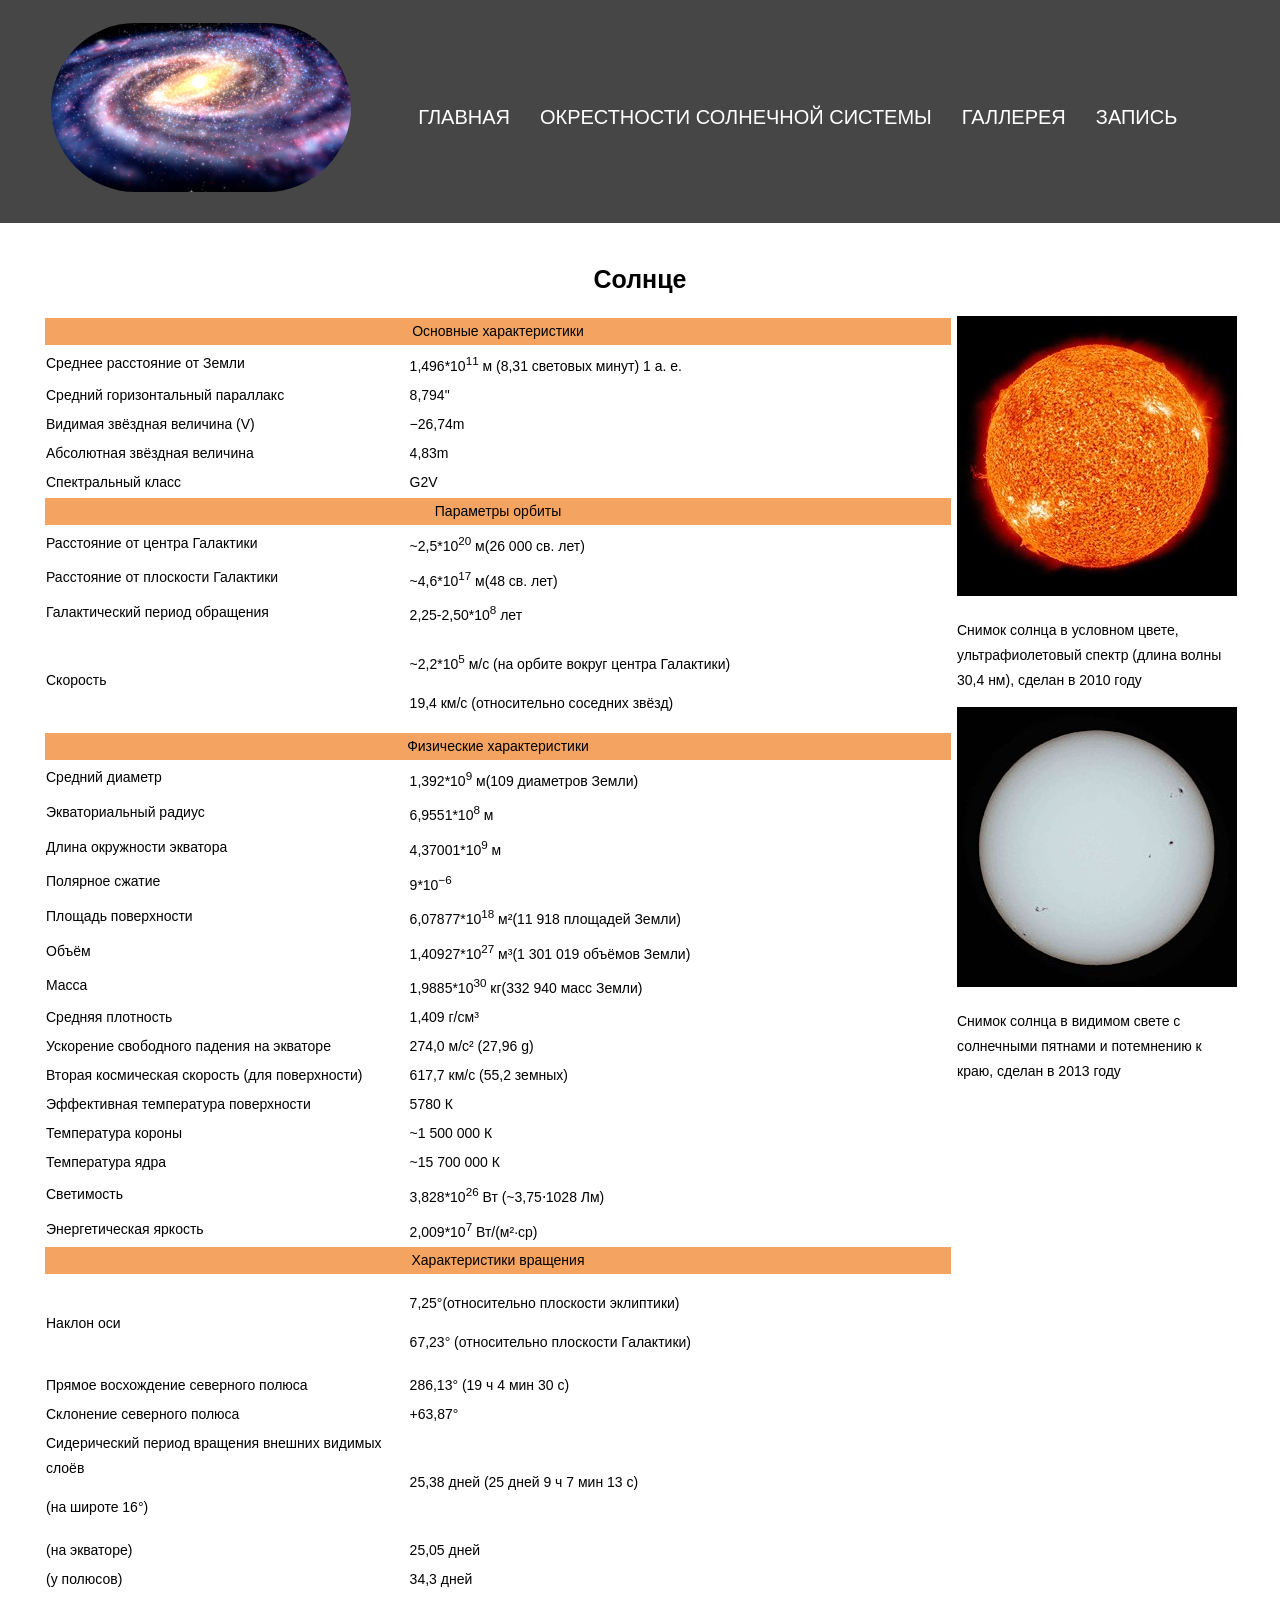
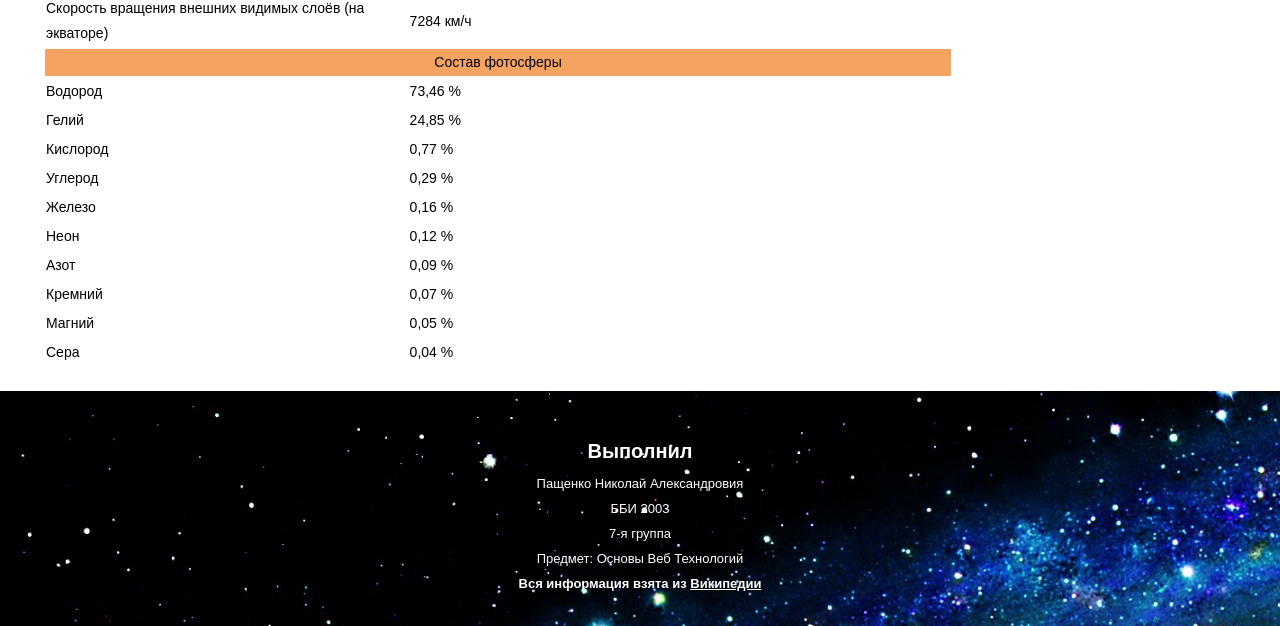
<file: Solar_System/0sun.html>
<!DOCTYPE html>
<html lang="en">
<head>
    <!-- Basic Page Needs
  ================================================== -->
	<meta charset="utf-8">
	<title>Solar system</title>

    <!-- CSS
  ================================================== -->
  	<link rel="stylesheet" href="css/zerogrid.css">
	<link rel="stylesheet" href="css/style.css">

</head>
<body class="home-page">

<!--////////////////////////////////////Header-->
<header>
	<table width="100%">
		<tr>
			<td align="center" valign="middle">
			<a href='index.html' class="logo"><img src="pictures/logo.jpg"></a>
			</td>

			<td align="left">
			<div id="cssmenu">
				<ul style="list-style-type:none">
				    <li><a href="index.html">Главная</a></li>
				    <li><a href="neighbours.html">Окрестности солнечной системы</a></li>
					<li><a href="gallery.html">Галлерея</a></li>
				    <li><a href="contact.html">Запись</a></li>
				</ul>
			</div>
			</td>
		</tr>
	</table>
</header>

<section id="container">
    <div class="wrap-container">
        <div class="zerogrid">
            <table width="100%" border="0">
                <tr>
                    <td colspan="2"> <h1 align="center"> Солнце </h1> </td>
                </tr>
                <tr>
                    <td rowspan="2">
                        <table width="100%" border="0">
                            <tr>
                                <td colspan="2" align ="center" bgcolor="#F4A460"> Основные характеристики </td>
                            </tr>
                            <tr>
                                <td width="40%"> Среднее расстояние от Земли </td>
                                <td width="60%"> 1,496*10<sup>11</sup> м (8,31 световых минут) 1 а. е. </td>
                            </tr>
                            <tr>
                                <td> Средний горизонтальный параллакс </td>
                                <td> 8,794" </td>
                            </tr>
                            <tr>
                                <td> Видимая звёздная величина (V) </td>
                                <td> −26,74m </td>
                            </tr>
                            <tr>
                                <td> Абсолютная звёздная величина </td>
                                <td> 4,83m </td>
                            </tr>
                            <tr>
                                <td> Спектральный класс </td>
                                <td> G2V </td>
                            </tr>

                            <tr>
                                <td colspan="2" align ="center" bgcolor="#F4A460"> Параметры орбиты </td>
                            </tr>
                            <tr>
                                <td> Расстояние от центра Галактики </td>
                                <td> ~2,5*10<sup>20</sup> м(26 000 св. лет)</td>
                            </tr>
                            <tr>
                                <td> Расстояние от плоскости Галактики </td>
                                <td> ~4,6*10<sup>17</sup> м(48 св. лет) </td>
                            </tr>
                            <tr>
                                <td> Галактический период обращения </td>
                                <td> 2,25-2,50*10<sup>8</sup> лет </td>
                            </tr>
                            <tr>
                                <td> Скорость </td>
                                <td><p> ~2,2*10<sup>5</sup> м/с (на орбите вокруг центра Галактики)</p>
                                    <p> 19,4 км/с (относительно соседних звёзд)</p> </td>
                            </tr>

                            <tr>
                                <td colspan="2" align ="center" bgcolor="#F4A460"> Физические характеристики </td>
                            </tr>
                            <tr>
                                <td> Средний диаметр </td>
                                <td> 1,392*10<sup>9</sup> м(109 диаметров Земли)</td>
                            </tr>
                            <tr>
                                <td> Экваториальный радиус </td>
                                <td> 6,9551*10<sup>8</sup> м </td>
                            </tr>
                            <tr>
                                <td> Длина окружности экватора </td>
                                <td> 4,37001*10<sup>9</sup> м </td>
                            </tr>
                            <tr>
                                <td> Полярное сжатие </td>
                                <td> 9*10<sup>−6</sup> </td>
                            </tr>
                            <tr>
                                <td> Площадь поверхности </td>
                                <td> 6,07877*10<sup>18</sup> м²(11 918 площадей Земли) </td>
                            </tr>
                            <tr>
                                <td> Объём </td>
                                <td> 1,40927*10<sup>27</sup> м³(1 301 019 объёмов Земли) </td>
                            </tr>
                            <tr>
                                <td> Масса </td>
                                <td> 1,9885*10<sup>30</sup> кг(332 940 масс Земли) </td>
                            </tr>
                            <tr>
                                <td> Средняя плотность </td>
                                <td> 1,409 г/см³ </td>
                            </tr>
                            <tr>
                                <td> Ускорение свободного падения на экваторе </td>
                                <td> 274,0 м/с² (27,96 g) </td>
                            </tr>
                            <tr>
                                <td> Вторая космическая скорость (для поверхности) </td>
                                <td> 617,7 км/с (55,2 земных) </td>
                            </tr>
                            <tr>
                                <td> Эффективная температура поверхности </td>
                                <td> 5780 К </td>
                            </tr>
                            <tr>
                                <td> Температура короны </td>
                                <td> ~1 500 000 К </td>
                            </tr>
                            <tr>
                                <td> Температура ядра </td>
                                <td> ~15 700 000 К </td>
                            </tr>
                            <tr>
                                <td> Светимость </td>
                                <td> 3,828*10<sup>26</sup> Вт (~3,75⋅1028 Лм) </td>
                            </tr>
                            <tr>
                                <td> Энергетическая яркость </td>
                                <td> 2,009*10<sup>7</sup> Вт/(м²·ср) </td>
                            </tr>

                            <tr>
                                <td colspan="2" align ="center" bgcolor="#F4A460"> Характеристики вращения </td>
                            </tr>
                            <tr>
                                <td> Наклон оси </td>
                                <td><p> 7,25°(относительно плоскости эклиптики)</p>
                                    <p> 67,23° (относительно плоскости Галактики) </p> </td>
                            </tr>
                            <tr>
                                <td> Прямое восхождение северного полюса </td>
                                <td> 286,13° (19 ч 4 мин 30 с) </td>
                            </tr>
                            <tr>
                                <td> Склонение северного полюса </td>
                                <td> +63,87° </td>
                            </tr>
                            <tr>
                                <td> Сидерический период вращения внешних видимых слоёв
                                    <p>(на широте 16°)</p></td>
                                <td> 25,38 дней (25 дней 9 ч 7 мин 13 с) </td>
                            </tr>
                            <tr>
                                <td> (на экваторе) </td>
                                <td> 25,05 дней </td>
                            </tr>
                            <tr>
                                <td> (у полюсов) </td>
                                <td> 34,3 дней </td>
                            </tr>
                            <tr>
                                <td> Скорость вращения внешних видимых слоёв (на экваторе) </td>
                                <td> 7284 км/ч </td>
                            </tr>

                            <tr>
                                <td colspan="2" align ="center" bgcolor="#F4A460"> Состав фотосферы </td>
                            </tr>
                            <tr>
                                <td> Водород </td>
                                <td> 73,46 % </td>
                            </tr>
                            <tr>
                                <td> Гелий </td>
                                <td> 24,85 % </td>
                            </tr>
                            <tr>
                                <td> Кислород </td>
                                <td> 0,77 % </td>
                            </tr>
                            <tr>
                                <td> Углерод </td>
                                <td> 0,29 % </td>
                            </tr>
                            <tr>
                                <td> Железо </td>
                                <td> 0,16 % </td>
                            </tr>
                            <tr>
                                <td> Неон </td>
                                <td> 0,12 % </td>
                            </tr>
                            <tr>
                                <td> Азот </td>
                                <td> 0,09 % </td>
                            </tr>
                            <tr>
                                <td> Кремний </td>
                                <td> 0,07 % </td>
                            </tr>
                            <tr>
                                <td> Магний </td>
                                <td> 0,05 % </td>
                            </tr>
                            <tr>
                                <td> Сера </td>
                                <td> 0,04 % </td>
                            </tr>
                        </table>
                    </td>
                    <td width="280px" valign="top">
                        <img src="./pictures/sun2.jpg">
                        <p> Снимок солнца в условном цвете, ультрафиолетовый спектр (длина волны 30,4 нм), сделан в 2010 году </p>
                        <img src="./pictures/sun1.jpg">
                        <p> Снимок солнца в видимом свете с солнечными пятнами и потемнению к краю, сделан в 2013 году </p>
                    </td>
                </tr>
            </table>
        </div>
    </div>
</section>


<!--////////////////////////////////////Footer-->
<footer>
	<div class="wrap-footer">
		<h3>Выполнил</h3>
		<span>Пащенко Николай Александровия</span></br>
		<span>ББИ 2003</span></br>
		<span>7-я группа</span></br>
		<span>Предмет: Основы Веб Технологий </span></br>
		<span><strong>Вся информация взята из <a href="https://ru.wikipedia.org/wiki/%D0%A1%D0%BE%D0%BB%D0%BD%D0%B5%D1%87%D0%BD%D0%B0%D1%8F_%D1%81%D0%B8%D1%81%D1%82%D0%B5%D0%BC%D0%B0" target="_blank">Википедии</a></strong></span>
	</div>
</footer>

</body>
</html>
</file>
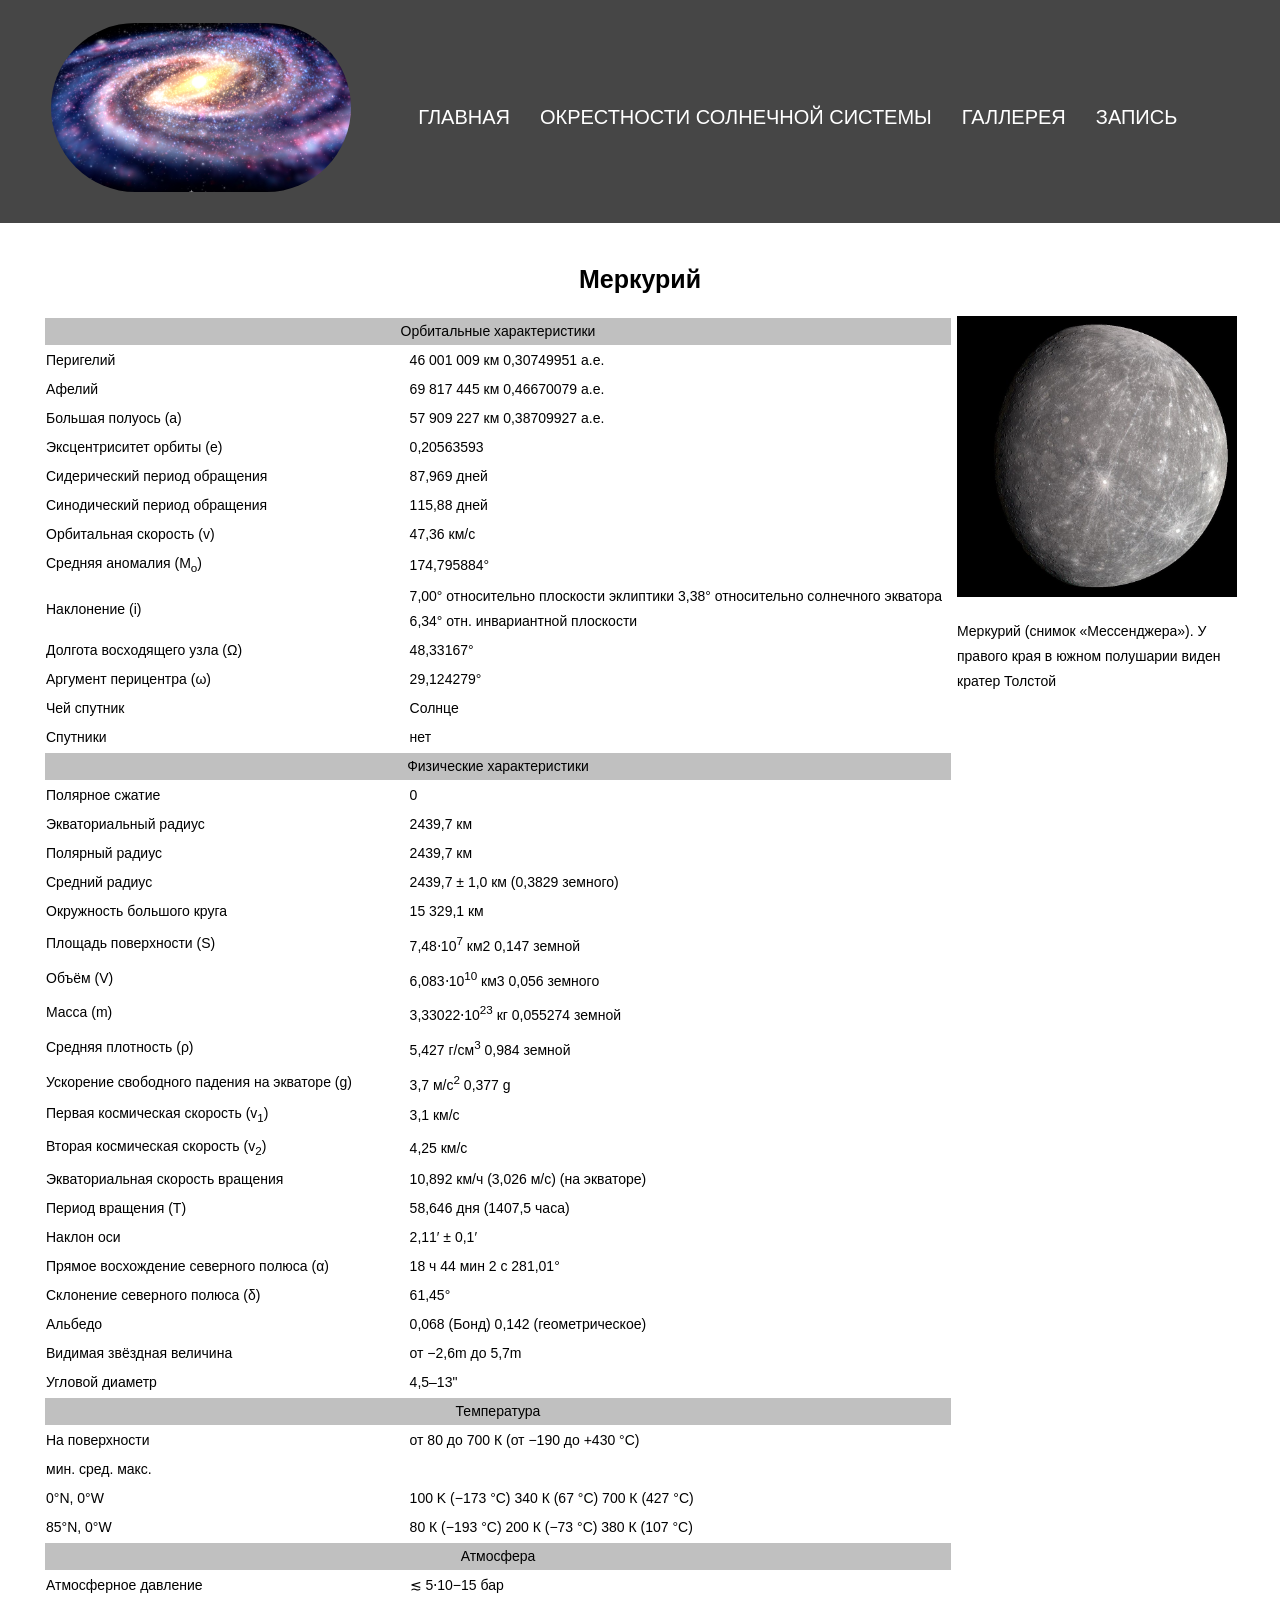
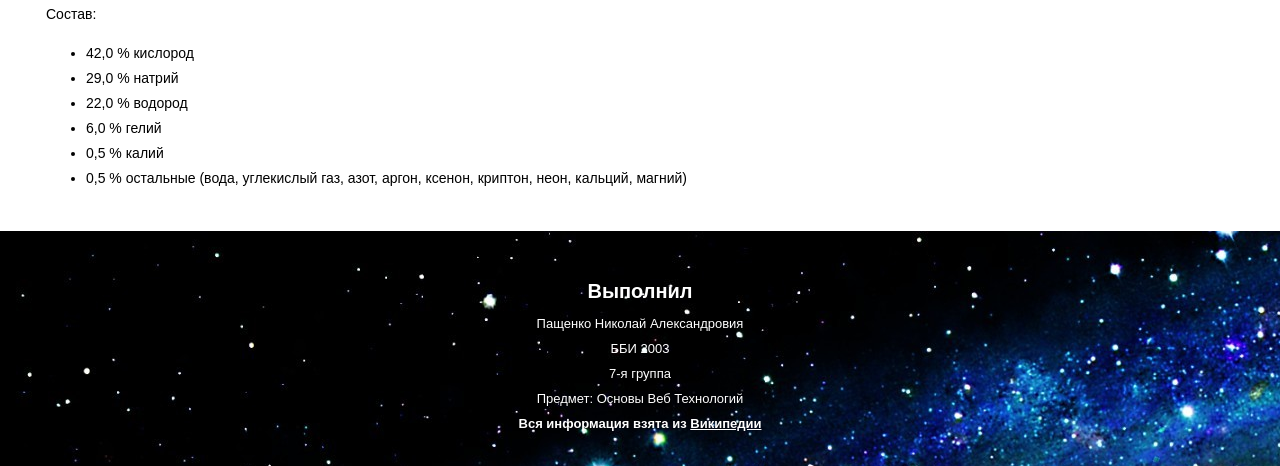
<file: Solar_System/1mercury.html>
<!DOCTYPE html>
<html lang="en">
<head>
    <!-- Basic Page Needs
  ================================================== -->
	<meta charset="utf-8">
	<title>Solar system</title>

    <!-- CSS
  ================================================== -->
  	<link rel="stylesheet" href="css/zerogrid.css">
	<link rel="stylesheet" href="css/style.css">

</head>
<body class="home-page">

<!--////////////////////////////////////Header-->
<header>
	<table width="100%">
		<tr>
			<td align="center" valign="middle">
			<a href='index.html' class="logo"><img src="pictures/logo.jpg"></a>
			</td>

			<td align="left">
			<div id="cssmenu">
				<ul style="list-style-type:none">
				    <li><a href="index.html">Главная</a></li>
				    <li><a href="neighbours.html">Окрестности солнечной системы</a></li>
					<li><a href="gallery.html">Галлерея</a></li>
				    <li><a href="contact.html">Запись</a></li>
				</ul>
			</div>
			</td>
		</tr>
	</table>
</header>


<section id="container">
    <div class="wrap-container">
        <div class="zerogrid">
            <table width="100%" border="0">
                <tr>
                    <td colspan="2"> <h1 align="center"> Меркурий </h1> </td>
                </tr>
                <tr>
                    <td rowspan="2">
                        <table width="100%" border="0">
                            <tr>
                                <td colspan="2" align ="center" bgcolor="#C0C0C0"> Орбитальные характеристики </td>
                            </tr>
                            <tr>
                                <td width="40%"> Перигелий </td>
                                <td width="60%"> 46 001 009 км  0,30749951 а.е. </td>
                            </tr>
                            <tr>
                                <td> Афелий </td>
                                <td> 69 817 445 км  0,46670079 а.е. </td>
                            </tr>
                            <tr>
                                <td> Большая полуось (a) </td>
                                <td> 57 909 227 км  0,38709927 а.е. </td>
                            </tr>
                            <tr>
                                <td> Эксцентриситет орбиты (e) </td>
                                <td> 0,20563593 </td>
                            </tr>
                            <tr>
                                <td> Сидерический период обращения </td>
                                <td> 87,969 дней </td>
                            </tr>
							<tr>
                                <td> Синодический период обращения </td>
                                <td> 115,88 дней </td>
                            </tr>
							<tr>
                                <td> Орбитальная скорость (v) </td>
                                <td> 47,36 км/с </td>
                            </tr>
							<tr>
                                <td> Средняя аномалия (M<sub>o</sub>) </td>
                                <td> 174,795884° </td>
                            </tr>
							<tr>
                                <td> Наклонение (i) </td>
                                <td> 7,00° относительно плоскости эклиптики
									3,38° относительно солнечного экватора
									6,34° отн. инвариантной плоскости </td>
                            </tr>
							<tr>
                                <td> Долгота восходящего узла (Ω) </td>
                                <td> 48,33167° </td>
                            </tr>
							<tr>
                                <td> Аргумент перицентра (ω) </td>
                                <td> 29,124279° </td>
                            </tr>
							<tr>
                                <td> Чей спутник </td>
                                <td> Солнце </td>
                            </tr>
							<tr>
                                <td> Спутники </td>
                                <td> нет </td>
                            </tr>

                            <tr>
                                <td colspan="2" align ="center" bgcolor="#C0C0C0"> Физические характеристики </td>
                            </tr>
                            <tr>
                                <td> Полярное сжатие </td>
                                <td> 0 </td>
                            </tr>
                            <tr>
                                <td> Экваториальный радиус </td>
                                <td> 2439,7 км </td>
                            </tr>
                            <tr>
                                <td> Полярный радиус </td>
                                <td> 2439,7 км </td>
                            </tr>
                            <tr>
                                <td> Средний радиус </td>
                                <td> 2439,7 ± 1,0 км (0,3829 земного) </td>
                            </tr>
							<tr>
                                <td> Окружность большого круга </td>
                                <td> 15 329,1 км </td>
                            </tr>
							<tr>
                                <td> Площадь поверхности (S) </td>
                                <td> 7,48⋅10<sup>7</sup> км2 0,147 земной </td>
                            </tr>
							<tr>
                                <td> Объём (V) </td>
                                <td> 6,083⋅10<sup>10</sup> км3 0,056 земного </td>
                            </tr>
							<tr>
                                <td> Масса (m) </td>
                                <td> 3,33022⋅10<sup>23</sup> кг 0,055274 земной </td>
                            </tr>
							<tr>
                                <td> Средняя плотность (ρ) </td>
                                <td> 5,427 г/см<sup>3</sup> 0,984 земной </td>
                            </tr>
							<tr>
                                <td> Ускорение свободного падения на экваторе (g) </td>
                                <td> 3,7 м/с<sup>2</sup> 0,377 g </td>
                            </tr>
							<tr>
                                <td> Первая космическая скорость (v<sub>1</sub>) </td>
                                <td> 3,1 км/с </td>
                            </tr>
							<tr>
                                <td> Вторая космическая скорость (v<sub>2</sub>) </td>
                                <td> 4,25 км/с </td>
                            </tr>
							<tr>
                                <td> Экваториальная скорость вращения </td>
                                <td> 10,892 км/ч (3,026 м/с) (на экваторе) </td>
                            </tr>
							<tr>
                                <td> Период вращения (T) </td>
                                <td> 58,646 дня (1407,5 часа) </td>
                            </tr>
							<tr>
                                <td> Наклон оси </td>
                                <td> 2,11′ ± 0,1′ </td>
                            </tr>
							<tr>
                                <td> Прямое восхождение северного полюса (α) </td>
                                <td> 18 ч 44 мин 2 с 281,01° </td>
                            </tr>
							<tr>
                                <td> Склонение северного полюса (δ) </td>
                                <td> 61,45° </td>
                            </tr>
							<tr>
                                <td> Альбедо </td>
                                <td> 0,068 (Бонд) 0,142 (геометрическое) </td>
                            </tr>
							<tr>
                                <td> Видимая звёздная величина </td>
                                <td> от −2,6m до 5,7m </td>
                            </tr>
							<tr>
                                <td> Угловой диаметр </td>
                                <td> 4,5–13" </td>
                            </tr>


                            <tr>
                                <td colspan="2" align ="center" bgcolor="#C0C0C0"> Температура </td>
                            </tr>
                            <tr>
                                <td> На поверхности </td>
                                <td> от 80 до 700 К (от −190 до +430 °C) </td>
                            </tr>
							<tr>
                                <td colspan="2"> мин.	сред.	макс. </td>
                            </tr>
                            <tr>
                                <td> 0°N, 0°W </td>
                                <td> 100 K (−173 °C)	340 К (67 °C)	700 К (427 °C) </td>
                            </tr>
                            <tr>
                                <td> 85°N, 0°W </td>
                                <td> 80 К (−193 °C)	200 К (−73 °C)	380 К (107 °C) </td>
                            </tr>

                            <tr>
                                <td colspan="2" align ="center" bgcolor="#C0C0C0"> Атмосфера </td>
                            </tr>
                            <tr>
                                <td> Атмосферное давление </td>
                                <td> ≲ 5⋅10−15 бар </td>
                            </tr>
                            <tr>
                                <td colspan="2"> Состав:
									<ul>
										<li> 42,0 % кислород </li>
										<li> 29,0 % натрий </li>
										<li> 22,0 % водород </li>
										<li> 6,0 % гелий </li>
										<li> 0,5 % калий </li>
										<li> 0,5 % остальные (вода, углекислый газ, азот, аргон, ксенон, криптон, неон, кальций, магний) </li>
									</ul>
								</td>
                            </tr>

                        </table>
                    </td>
                    <td width="280px" valign="top">
                        <img src="./pictures/mercury.jpg">
                        <p> Меркурий (снимок «Мессенджера»). У правого края в южном полушарии виден кратер Толстой </p>
                    </td>
                </tr>
            </table>
        </div>
    </div>
</section>


<!--////////////////////////////////////Footer-->
<footer>
	<div class="wrap-footer">
		<h3>Выполнил</h3>
		<span>Пащенко Николай Александровия</span></br>
		<span>ББИ 2003</span></br>
		<span>7-я группа</span></br>
		<span>Предмет: Основы Веб Технологий </span></br>
		<span><strong>Вся информация взята из <a href="https://ru.wikipedia.org/wiki/%D0%A1%D0%BE%D0%BB%D0%BD%D0%B5%D1%87%D0%BD%D0%B0%D1%8F_%D1%81%D0%B8%D1%81%D1%82%D0%B5%D0%BC%D0%B0" target="_blank">Википедии</a></strong></span>
	</div>
</footer>

</body>
</html>
</file>
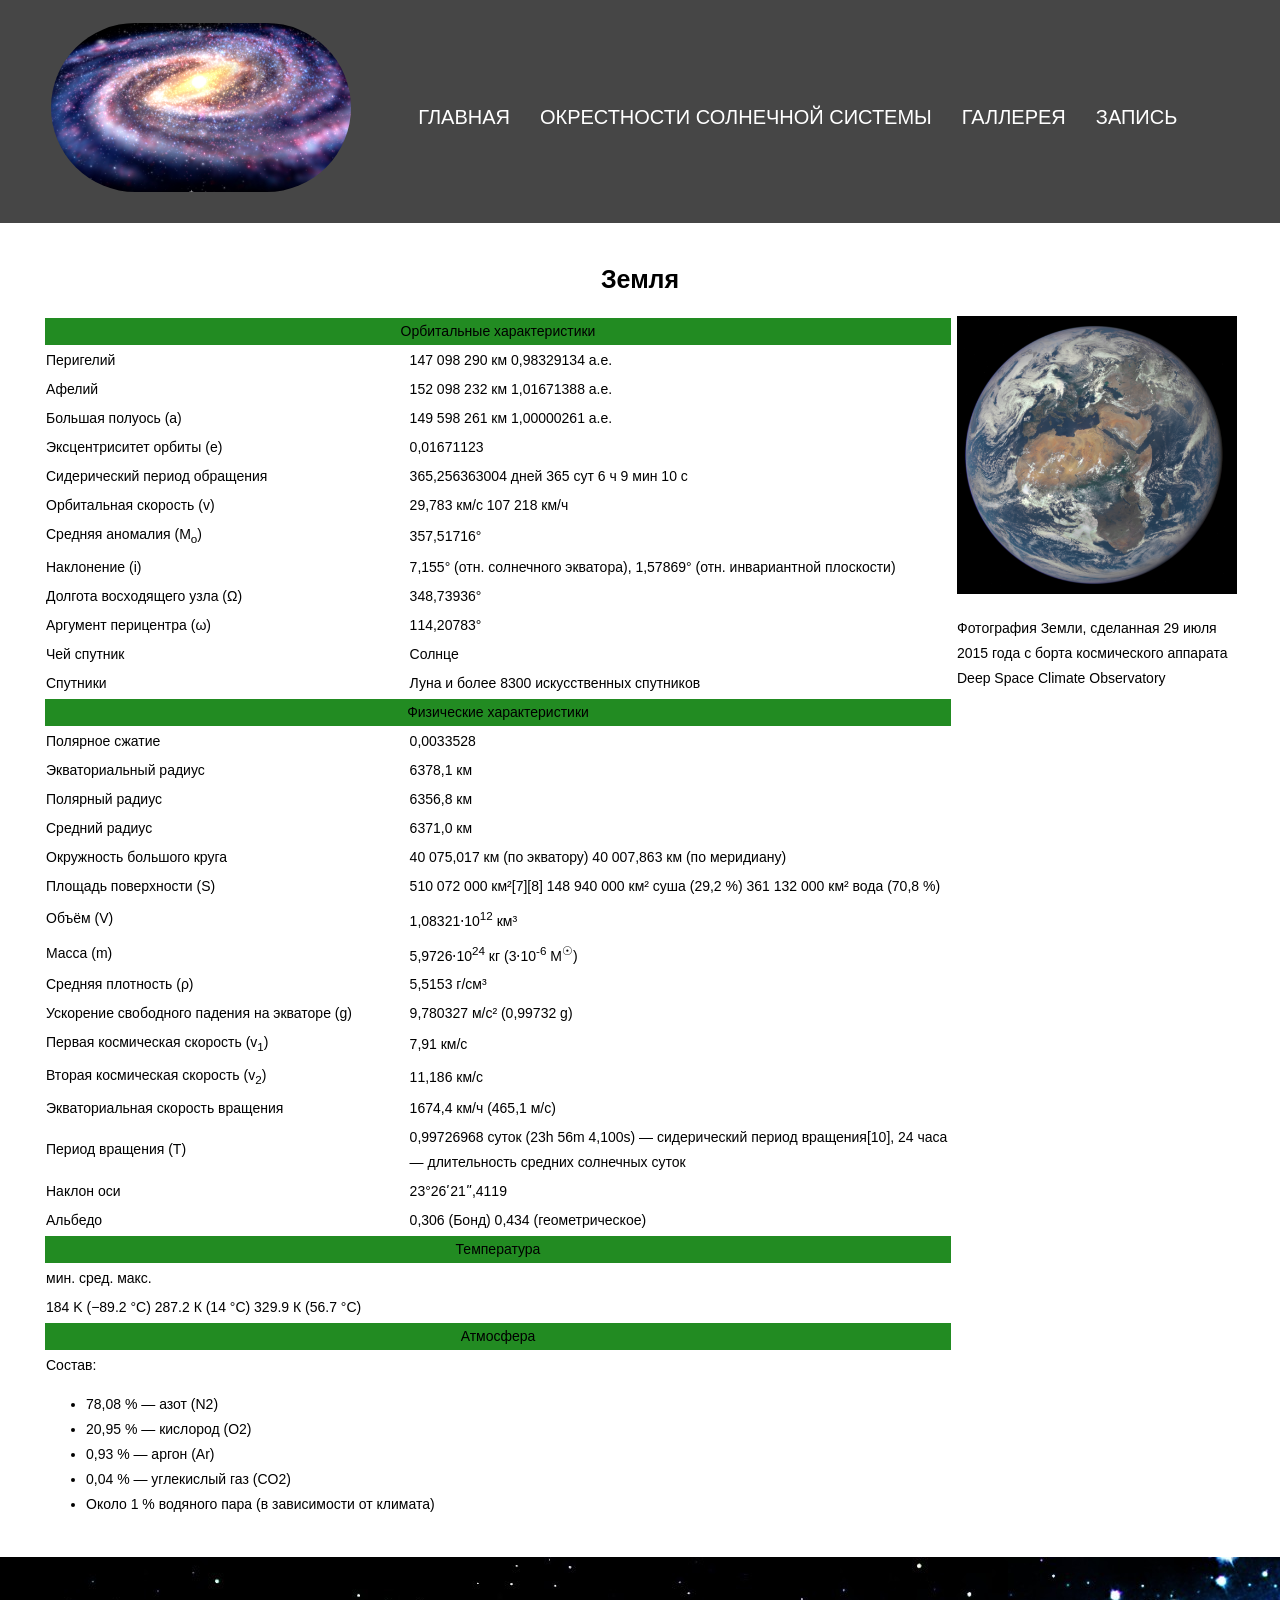
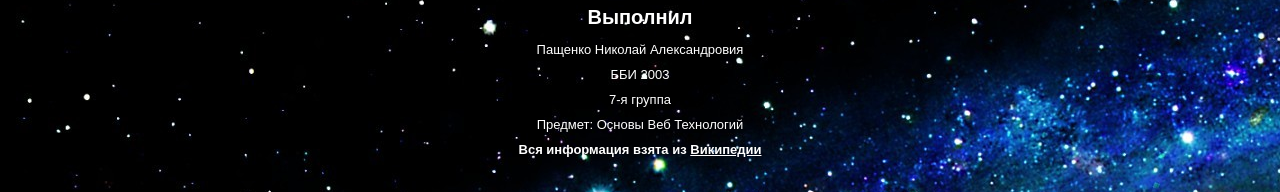
<file: Solar_System/3earth.html>
<!DOCTYPE html>
<html lang="en">
<head>
    <!-- Basic Page Needs
  ================================================== -->
	<meta charset="utf-8">
	<title>Solar system</title>

    <!-- CSS
  ================================================== -->
  	<link rel="stylesheet" href="css/zerogrid.css">
	<link rel="stylesheet" href="css/style.css">

</head>
<body class="home-page">

<!--////////////////////////////////////Header-->
<header>
	<table width="100%">
		<tr>
			<td align="center" valign="middle">
			<a href='index.html' class="logo"><img src="pictures/logo.jpg"></a>
			</td>

			<td align="left">
			<div id="cssmenu">
				<ul style="list-style-type:none">
				    <li><a href="index.html">Главная</a></li>
				    <li><a href="neighbours.html">Окрестности солнечной системы</a></li>
					<li><a href="gallery.html">Галлерея</a></li>
				    <li><a href="contact.html">Запись</a></li>
				</ul>
			</div>
			</td>
		</tr>
	</table>
</header>


<section id="container">
    <div class="wrap-container">
        <div class="zerogrid">
            <table width="100%" border="0">
                <tr>
                    <td colspan="2"> <h1 align="center"> Земля </h1> </td>
                </tr>
                <tr>
                    <td rowspan="2">
                        <table width="100%" border="0">
                            <tr>
                                <td colspan="2" align ="center" bgcolor="#228B22"> Орбитальные характеристики </td>
                            </tr>
                            <tr>
                                <td width="40%"> Перигелий </td>
                                <td width="60%"> 147 098 290 км 0,98329134 а.е. </td>
                            </tr>
                            <tr>
                                <td> Афелий </td>
                                <td> 152 098 232 км 1,01671388 а.е. </td>
                            </tr>
                            <tr>
                                <td> Большая полуось (a) </td>
                                <td> 149 598 261 км 1,00000261 а.е. </td>
                            </tr>
                            <tr>
                                <td> Эксцентриситет орбиты (e) </td>
                                <td> 0,01671123 </td>
                            </tr>
                            <tr>
                                <td> Сидерический период обращения </td>
                                <td> 365,256363004 дней 365 сут 6 ч 9 мин 10 с </td>
                            </tr>
							<tr>
                                <td> Орбитальная скорость (v) </td>
                                <td> 29,783 км/c 107 218 км/ч </td>
                            </tr>
							<tr>
                                <td> Средняя аномалия (M<sub>o</sub>) </td>
                                <td> 357,51716° </td>
                            </tr>
							<tr>
                                <td> Наклонение (i) </td>
                                <td> 7,155° (отн. солнечного экватора),
                                    1,57869° (отн. инвариантной плоскости) </td>
                            </tr>
							<tr>
                                <td> Долгота восходящего узла (Ω) </td>
                                <td> 348,73936° </td>
                            </tr>
							<tr>
                                <td> Аргумент перицентра (ω) </td>
                                <td> 114,20783° </td>
                            </tr>
							<tr>
                                <td> Чей спутник </td>
                                <td> Солнце </td>
                            </tr>
							<tr>
                                <td> Спутники </td>
                                <td> Луна и более 8300 искусственных спутников </td>
                            </tr>

                            <tr>
                                <td colspan="2" align ="center" bgcolor="#228B22"> Физические характеристики </td>
                            </tr>
                            <tr>
                                <td> Полярное сжатие </td>
                                <td> 0,0033528 </td>
                            </tr>
                            <tr>
                                <td> Экваториальный радиус </td>
                                <td> 6378,1 км </td>
                            </tr>
                            <tr>
                                <td> Полярный радиус </td>
                                <td> 6356,8 км </td>
                            </tr>
                            <tr>
                                <td> Средний радиус </td>
                                <td> 6371,0 км </td>
                            </tr>
							<tr>
                                <td> Окружность большого круга </td>
                                <td> 40 075,017 км (по экватору)  40 007,863 км (по меридиану) </td>
                            </tr>
							<tr>
                                <td> Площадь поверхности (S) </td>
                                <td> 510 072 000 км²[7][8]
                                    148 940 000 км² суша (29,2 %)
                                    361 132 000 км² вода (70,8 %) </td>
                            </tr>
							<tr>
                                <td> Объём (V) </td>
                                <td> 1,08321⋅10<sup>12</sup> км³ </td>
                            </tr>
							<tr>
                                <td> Масса (m) </td>
                                <td> 5,9726⋅10<sup>24</sup> кг (3⋅10<sup>-6</sup> M<sup>☉</sup>) </td>
                            </tr>
							<tr>
                                <td> Средняя плотность (ρ) </td>
                                <td> 5,5153 г/см³ </td>
                            </tr>
							<tr>
                                <td> Ускорение свободного падения на экваторе (g) </td>
                                <td> 9,780327 м/с² (0,99732 g) </td>
                            </tr>
							<tr>
                                <td> Первая космическая скорость (v<sub>1</sub>) </td>
                                <td> 7,91 км/с </td>
                            </tr>
							<tr>
                                <td> Вторая космическая скорость (v<sub>2</sub>) </td>
                                <td> 11,186 км/с </td>
                            </tr>
							<tr>
                                <td> Экваториальная скорость вращения </td>
                                <td> 1674,4 км/ч (465,1 м/с) </td>
                            </tr>
							<tr>
                                <td> Период вращения (T) </td>
                                <td> 0,99726968 суток (23h 56m 4,100s) — сидерический период вращения[10], 24 часа — длительность средних солнечных суток </td>
                            </tr>
							<tr>
                                <td> Наклон оси </td>
                                <td> 23°26ʹ21ʺ,4119 </td>
                            </tr>
							<tr>
                                <td> Альбедо </td>
                                <td> 0,306 (Бонд) 0,434 (геометрическое) </td>
                            </tr>

                            <tr>
                                <td colspan="2" align ="center" bgcolor="#228B22"> Температура </td>
                            </tr>
							<tr>
                                <td colspan="2"> мин.	сред.	макс. </td>
                            </tr>
                            <tr>
                                <td colspan="2"> 184 K (−89.2 °C)	287.2 К (14 °C)	329.9 К (56.7 °C) </td>
                            </tr>

                            <tr>
                                <td colspan="2" align ="center" bgcolor="#228B22"> Атмосфера </td>
                            </tr>
                            <tr>
                                <td colspan="2"> Состав:
									<ul>
										<li> 78,08 % — азот (N2) </li>
										<li> 20,95 % — кислород (O2) </li>
										<li> 0,93 % — аргон (Ar) </li>
										<li> 0,04 % — углекислый газ (СO2) </li>
										<li> Около 1 % водяного пара (в зависимости от климата) </li>
									</ul>
								</td>
                            </tr>

                        </table>
                    </td>
                    <td width="280px" valign="top">
                        <img src="./pictures/earth2.png">
                        <p> Фотография Земли, сделанная 29 июля 2015 года с борта космического аппарата Deep Space Climate Observatory </p>
                    </td>
                </tr>
            </table>
        </div>
    </div>
</section>


<!--////////////////////////////////////Footer-->
<footer>
	<div class="wrap-footer">
		<h3>Выполнил</h3>
		<span>Пащенко Николай Александровия</span></br>
		<span>ББИ 2003</span></br>
		<span>7-я группа</span></br>
		<span>Предмет: Основы Веб Технологий </span></br>
		<span><strong>Вся информация взята из <a href="https://ru.wikipedia.org/wiki/%D0%A1%D0%BE%D0%BB%D0%BD%D0%B5%D1%87%D0%BD%D0%B0%D1%8F_%D1%81%D0%B8%D1%81%D1%82%D0%B5%D0%BC%D0%B0" target="_blank">Википедии</a></strong></span>
	</div>
</footer>

</body>
</html>
</file>
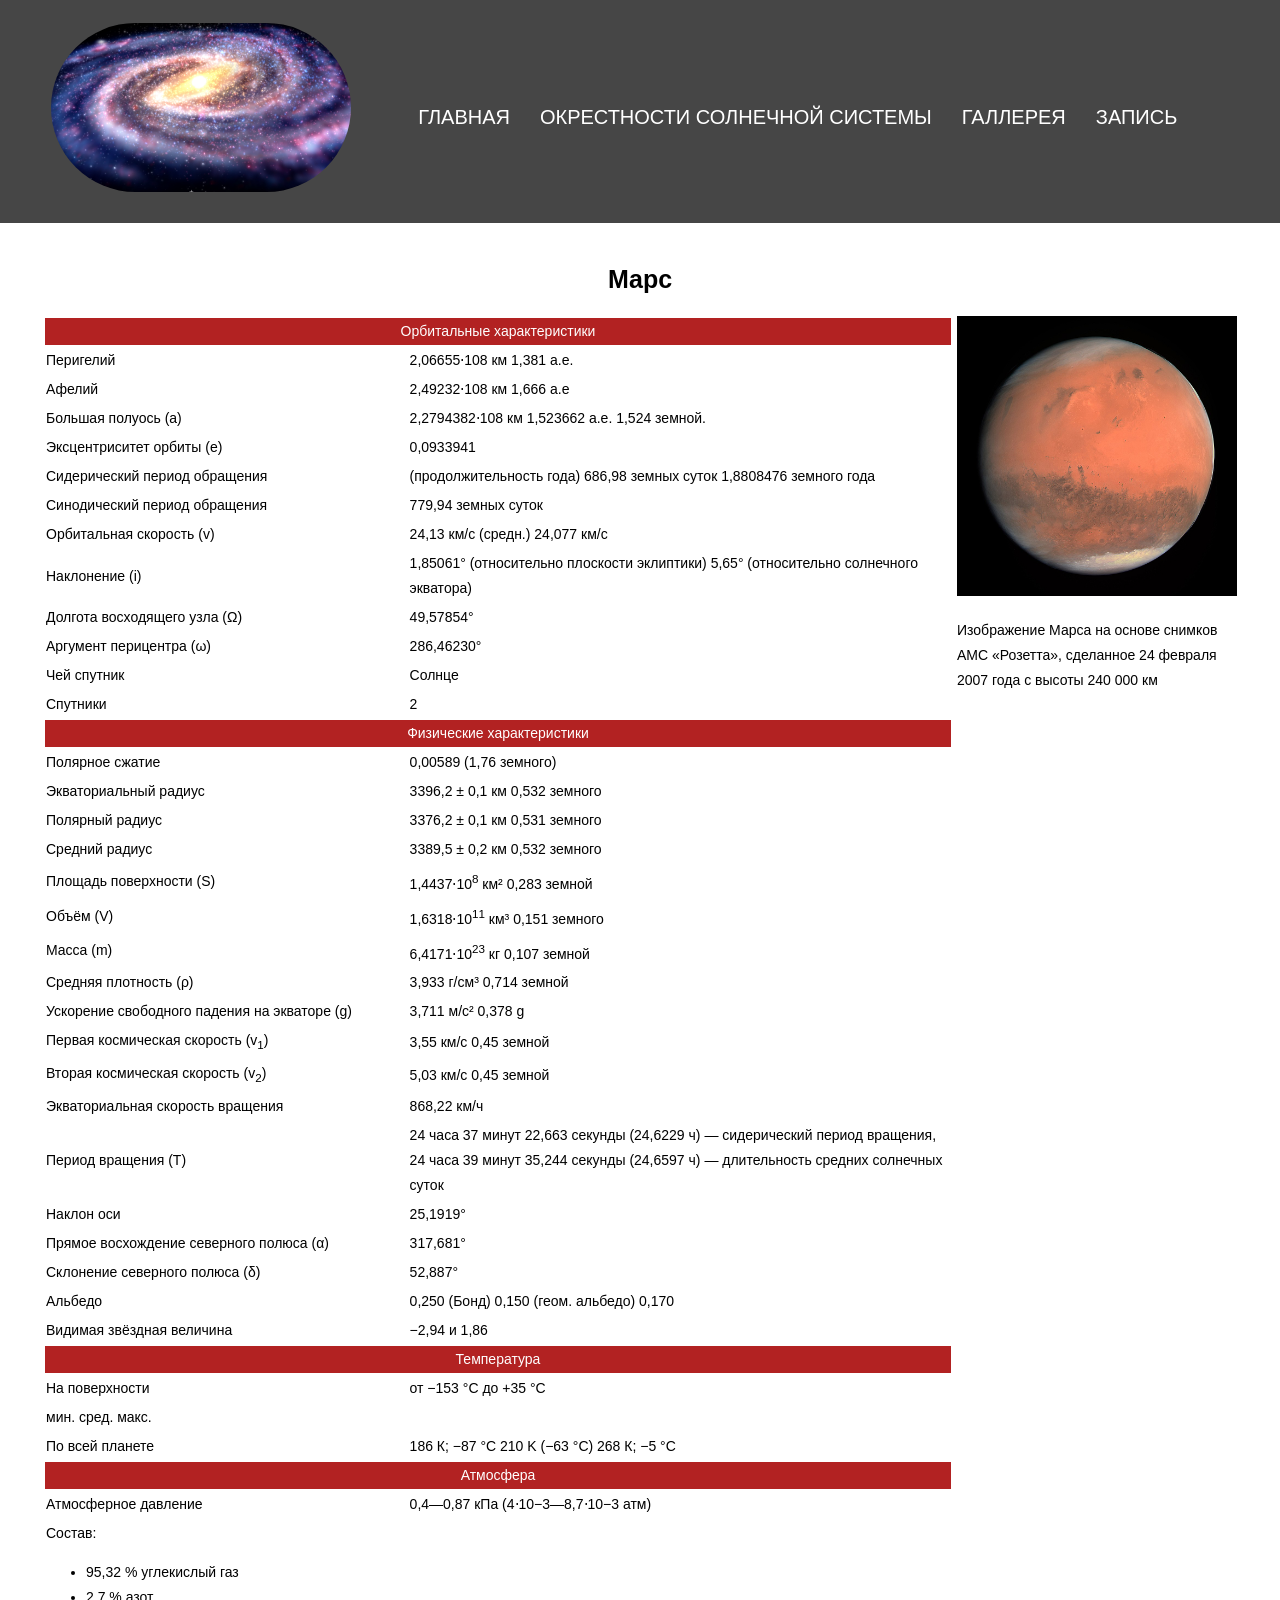
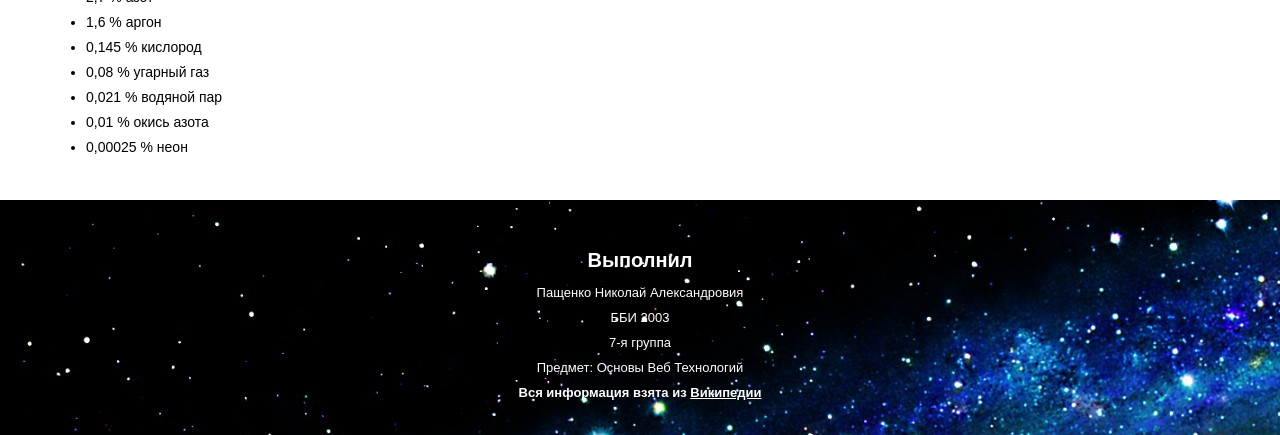
<file: Solar_System/4mars.html>
<!DOCTYPE html>
<html lang="en">
<head>
    <!-- Basic Page Needs
  ================================================== -->
	<meta charset="utf-8">
	<title>Solar system</title>

    <!-- CSS
  ================================================== -->
  	<link rel="stylesheet" href="css/zerogrid.css">
	<link rel="stylesheet" href="css/style.css">

</head>
<body class="home-page">

<!--////////////////////////////////////Header-->
<header>
	<table width="100%">
		<tr>
			<td align="center" valign="middle">
			<a href='index.html' class="logo"><img src="pictures/logo.jpg"></a>
			</td>

			<td align="left">
			<div id="cssmenu">
				<ul style="list-style-type:none">
				    <li><a href="index.html">Главная</a></li>
				    <li><a href="neighbours.html">Окрестности солнечной системы</a></li>
					<li><a href="gallery.html">Галлерея</a></li>
				    <li><a href="contact.html">Запись</a></li>
				</ul>
			</div>
			</td>
		</tr>
	</table>
</header>

<section id="container">
    <div class="wrap-container">
        <div class="zerogrid">
            <table width="100%" border="0">
                <tr>
                    <td colspan="2"> <h1 align="center"> Марс </h1> </td>
                </tr>
                <tr>
                    <td rowspan="2">
                        <table width="100%" border="0">
                            <tr>
                                <td colspan="2" align ="center" bgcolor="#B22222"> <font color="white">Орбитальные характеристики</font>  </td>
                            </tr>
                            <tr>
                                <td width="40%"> Перигелий </td>
                                <td width="60%"> 2,06655⋅108 км 1,381 а.e. </td>
                            </tr>
                            <tr>
                                <td> Афелий </td>
                                <td> 2,49232⋅108 км 1,666 а.e </td>
                            </tr>
                            <tr>
                                <td> Большая полуось (a) </td>
                                <td> 2,2794382⋅108 км 1,523662 а.e.  1,524 земной. </td>
                            </tr>
                            <tr>
                                <td> Эксцентриситет орбиты (e) </td>
                                <td> 0,0933941 </td>
                            </tr>
                            <tr>
                                <td> Сидерический период обращения </td>
                                <td> (продолжительность года) 686,98 земных суток 1,8808476 земного года </td>
                            </tr>
							<tr>
                                <td> Синодический период обращения </td>
                                <td> 779,94 земных суток </td>
                            </tr>
							<tr>
                                <td> Орбитальная скорость (v) </td>
                                <td> 24,13 км/с (средн.) 24,077 км/с </td>
                            </tr>
							<tr>
                                <td> Наклонение (i) </td>
                                <td> 1,85061° (относительно плоскости эклиптики) 5,65° (относительно солнечного экватора) </td>
                            </tr>
							<tr>
                                <td> Долгота восходящего узла (Ω) </td>
                                <td> 49,57854° </td>
                            </tr>
							<tr>
                                <td> Аргумент перицентра (ω) </td>
                                <td> 286,46230° </td>
                            </tr>
							<tr>
                                <td> Чей спутник </td>
                                <td> Солнце </td>
                            </tr>
							<tr>
                                <td> Спутники </td>
                                <td> 2 </td>
                            </tr>

                            <tr>
                                <td colspan="2" align ="center" bgcolor="#B22222"> <font color="white">Физические характеристики</font> </td>
                            </tr>
                            <tr>
                                <td> Полярное сжатие </td>
                                <td> 0,00589 (1,76 земного) </td>
                            </tr>
                            <tr>
                                <td> Экваториальный радиус </td>
                                <td> 3396,2 ± 0,1 км 0,532 земного </td>
                            </tr>
                            <tr>
                                <td> Полярный радиус </td>
                                <td> 3376,2 ± 0,1 км 0,531 земного </td>
                            </tr>
                            <tr>
                                <td> Средний радиус </td>
                                <td> 3389,5 ± 0,2 км 0,532 земного </td>
                            </tr>
							<tr>
                                <td> Площадь поверхности (S) </td>
                                <td> 1,4437⋅10<sup>8</sup> км² 0,283 земной </td>
                            </tr>
							<tr>
                                <td> Объём (V) </td>
                                <td> 1,6318⋅10<sup>11</sup> км³ 0,151 земного </td>
                            </tr>
							<tr>
                                <td> Масса (m) </td>
                                <td> 6,4171⋅10<sup>23</sup> кг 0,107 земной </td>
                            </tr>
							<tr>
                                <td> Средняя плотность (ρ) </td>
                                <td> 3,933 г/см³ 0,714 земной </td>
                            </tr>
							<tr>
                                <td> Ускорение свободного падения на экваторе (g) </td>
                                <td> 3,711 м/с² 0,378 g </td>
                            </tr>
							<tr>
                                <td> Первая космическая скорость (v<sub>1</sub>) </td>
                                <td> 3,55 км/с  0,45 земной</td>
                            </tr>
							<tr>
                                <td> Вторая космическая скорость (v<sub>2</sub>) </td>
                                <td> 5,03 км/с 0,45 земной </td>
                            </tr>
							<tr>
                                <td> Экваториальная скорость вращения </td>
                                <td> 868,22 км/ч </td>
                            </tr>
							<tr>
                                <td> Период вращения (T) </td>
                                <td> 24 часа 37 минут 22,663 секунды (24,6229 ч) — сидерический период вращения,
									24 часа 39 минут 35,244 секунды (24,6597 ч) — длительность средних солнечных суток </td>
                            </tr>
							<tr>
                                <td> Наклон оси </td>
                                <td> 25,1919° </td>
                            </tr>
							<tr>
                                <td> Прямое восхождение северного полюса (α) </td>
                                <td> 317,681° </td>
                            </tr>
							<tr>
                                <td> Склонение северного полюса (δ) </td>
                                <td> 52,887° </td>
                            </tr>
							<tr>
                                <td> Альбедо </td>
                                <td> 0,250 (Бонд) 0,150 (геом. альбедо) 0,170 </td>
                            </tr>
							<tr>
                                <td> Видимая звёздная величина </td>
                                <td> −2,94 и 1,86 </td>
                            </tr>

                            <tr>
                                <td colspan="2" align ="center" bgcolor="#B22222"> <font color="white">Температура</font> </td>
                            </tr>
                            <tr>
                                <td> На поверхности </td>
                                <td> от −153 °C до +35 °C </td>
                            </tr>
							<tr>
                                <td colspan="2"> мин.	сред.	макс. </td>
                            </tr>
                            <tr>
                                <td> По всей планете </td>
                                <td> 186 К; −87 °C	210 K (−63 °C)	268 К; −5 °C</td>
                            </tr>

                            <tr>
                                <td colspan="2" align ="center" bgcolor="#B22222"> <font color="white">Атмосфера</font> </td>
                            </tr>
                            <tr>
                                <td> Атмосферное давление </td>
                                <td> 0,4—0,87 кПа (4⋅10−3—8,7⋅10−3 атм) </td>
                            </tr>
                            <tr>
                                <td colspan="2"> Состав:
									<ul>
										<li> 95,32 % углекислый газ </li>
										<li> 2,7 % азот </li>
										<li> 1,6 % аргон </li>
										<li> 0,145 % кислород </li>
										<li> 0,08 % угарный газ </li>
										<li> 0,021 % водяной пар </li>
										<li> 0,01 % окись азота </li>
										<li> 0,00025 % неон </li>
									</ul>
								</td>
                            </tr>

                        </table>
                    </td>
                    <td width="280px" valign="top">
                        <img src="./pictures/mars.jpg">
                        <p> Изображение Марса на основе снимков АМС «Розетта», сделанное 24 февраля 2007 года с высоты 240 000 км </p>
                    </td>
                </tr>
            </table>
        </div>
    </div>
</section>

<!--////////////////////////////////////Footer-->
<footer>
	<div class="wrap-footer">
		<h3>Выполнил</h3>
		<span>Пащенко Николай Александровия</span></br>
		<span>ББИ 2003</span></br>
		<span>7-я группа</span></br>
		<span>Предмет: Основы Веб Технологий </span></br>
		<span><strong>Вся информация взята из <a href="https://ru.wikipedia.org/wiki/%D0%A1%D0%BE%D0%BB%D0%BD%D0%B5%D1%87%D0%BD%D0%B0%D1%8F_%D1%81%D0%B8%D1%81%D1%82%D0%B5%D0%BC%D0%B0" target="_blank">Википедии</a></strong></span>
	</div>
</footer>

</body>
</html>
</file>
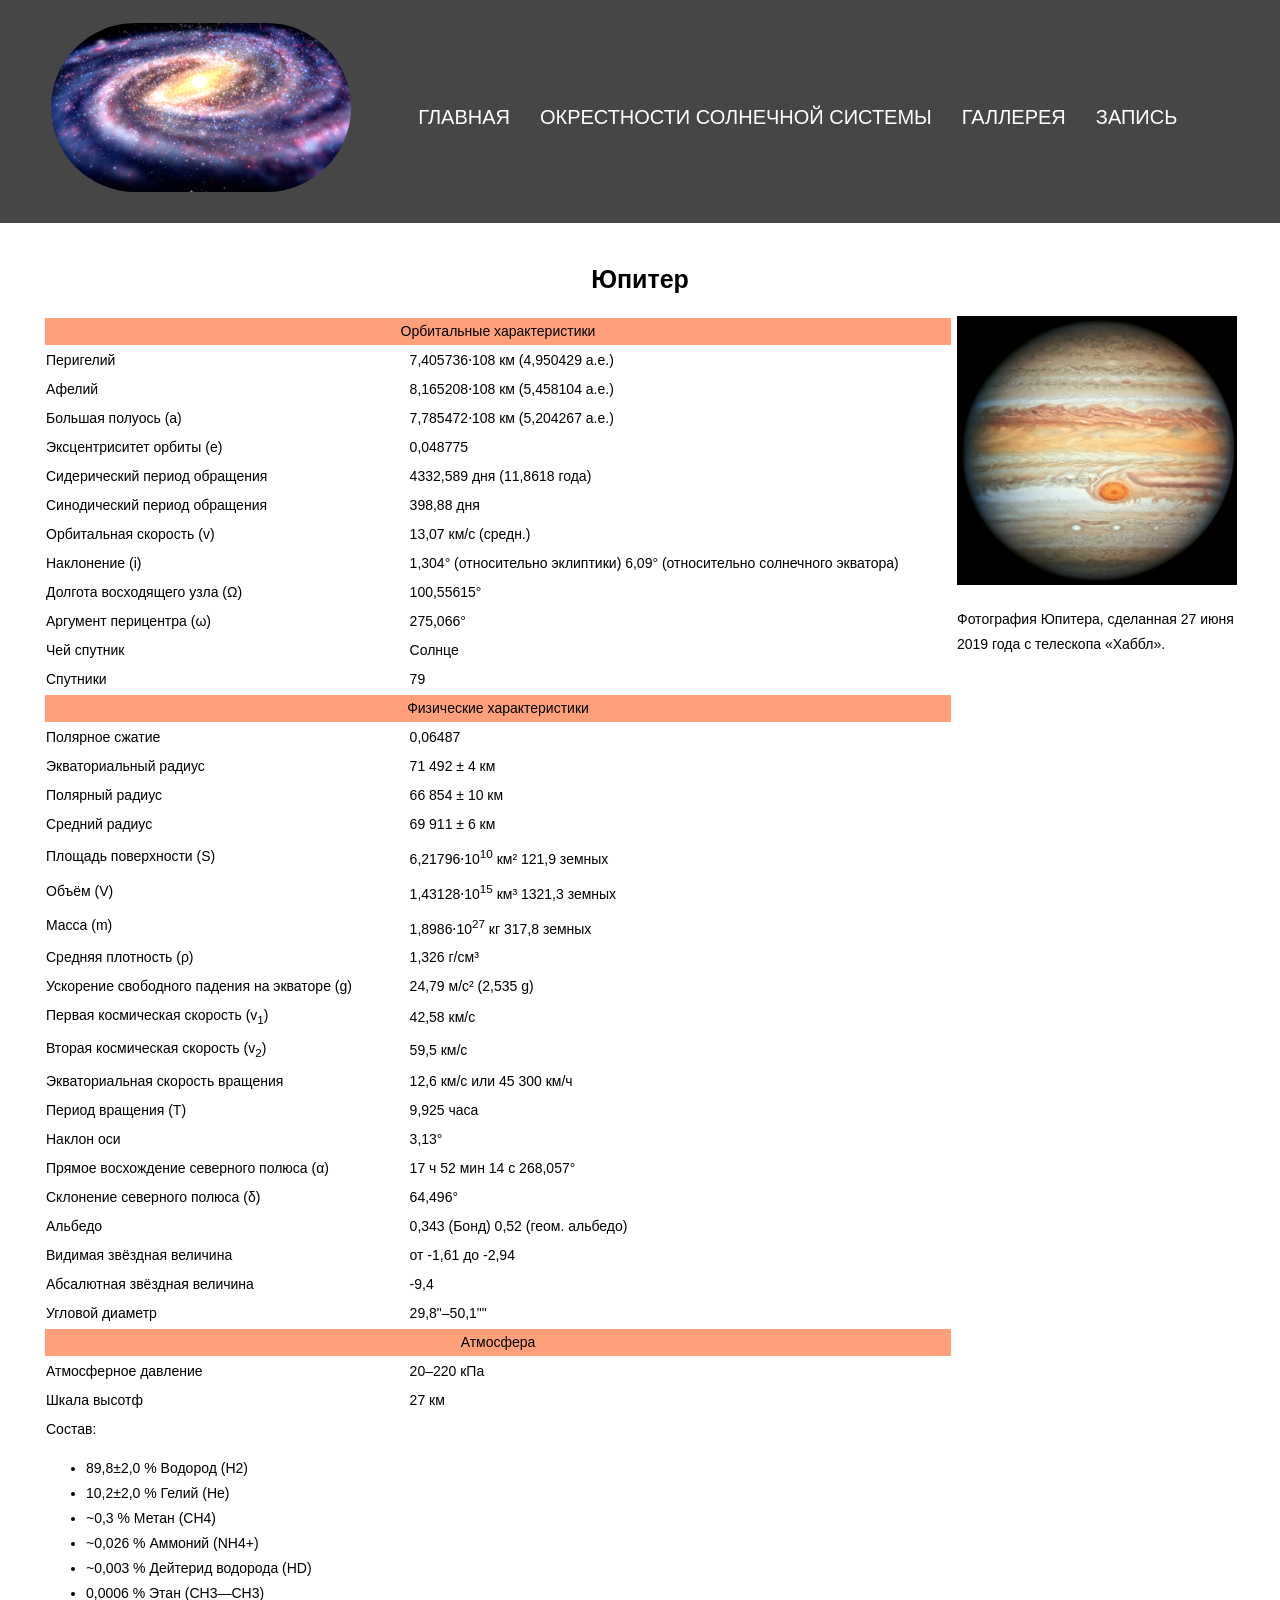
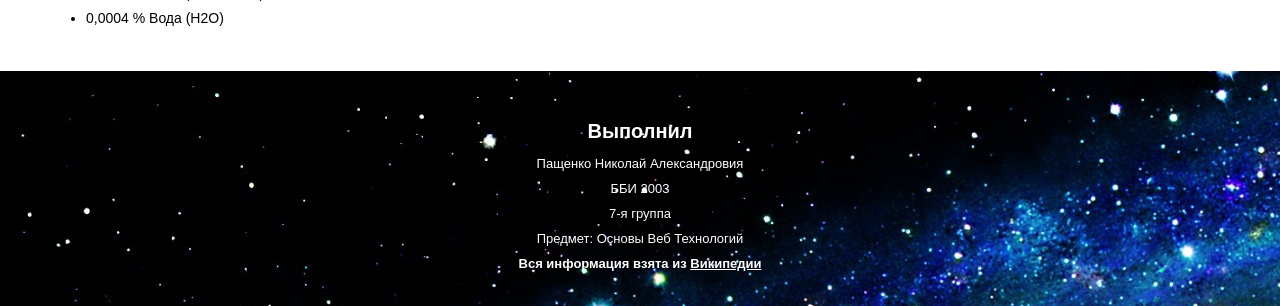
<file: Solar_System/5jupiter.html>
<!DOCTYPE html>
<html lang="en">
<head>
    <!-- Basic Page Needs
  ================================================== -->
	<meta charset="utf-8">
	<title>Solar system</title>

    <!-- CSS
  ================================================== -->
  	<link rel="stylesheet" href="css/zerogrid.css">
	<link rel="stylesheet" href="css/style.css">

</head>
<body class="home-page">

<!--////////////////////////////////////Header-->
<header>
	<table width="100%">
		<tr>
			<td align="center" valign="middle">
			<a href='index.html' class="logo"><img src="pictures/logo.jpg"></a>
			</td>

			<td align="left">
			<div id="cssmenu">
				<ul style="list-style-type:none">
				    <li><a href="index.html">Главная</a></li>
				    <li><a href="neighbours.html">Окрестности солнечной системы</a></li>
					<li><a href="gallery.html">Галлерея</a></li>
				    <li><a href="contact.html">Запись</a></li>
				</ul>
			</div>
			</td>
		</tr>
	</table>
</header>

<section id="container">
    <div class="wrap-container">
        <div class="zerogrid">
            <table width="100%" border="0">
                <tr>
                    <td colspan="2"> <h1 align="center"> Юпитер </h1> </td>
                </tr>
                <tr>
                    <td rowspan="2">
                        <table width="100%" border="0">
                            <tr>
                                <td colspan="2" align ="center" bgcolor="#FFA07A"> Орбитальные характеристики </td>
                            </tr>
                            <tr>
                                <td width="40%"> Перигелий </td>
                                <td width="60%"> 7,405736⋅108 км (4,950429 а.е.) </td>
                            </tr>
                            <tr>
                                <td> Афелий </td>
                                <td> 8,165208⋅108 км (5,458104 а.е.) </td>
                            </tr>
                            <tr>
                                <td> Большая полуось (a) </td>
                                <td> 7,785472⋅108 км (5,204267 а.е.) </td>
                            </tr>
                            <tr>
                                <td> Эксцентриситет орбиты (e) </td>
                                <td> 0,048775 </td>
                            </tr>
                            <tr>
                                <td> Сидерический период обращения </td>
                                <td> 4332,589 дня (11,8618 года) </td>
                            </tr>
							<tr>
                                <td> Синодический период обращения </td>
                                <td> 398,88 дня </td>
                            </tr>
							<tr>
                                <td> Орбитальная скорость (v) </td>
                                <td> 13,07 км/с (средн.) </td>
                            </tr>
							<tr>
                                <td> Наклонение (i) </td>
                                <td> 1,304° (относительно эклиптики)
                                    6,09° (относительно солнечного экватора) </td>
                            </tr>
							<tr>
                                <td> Долгота восходящего узла (Ω) </td>
                                <td> 100,55615° </td>
                            </tr>
							<tr>
                                <td> Аргумент перицентра (ω) </td>
                                <td> 275,066° </td>
                            </tr>
							<tr>
                                <td> Чей спутник </td>
                                <td> Солнце </td>
                            </tr>
							<tr>
                                <td> Спутники </td>
                                <td> 79 </td>
                            </tr>

                            <tr>
                                <td colspan="2" align ="center" bgcolor="#FFA07A"> Физические характеристики </td>
                            </tr>
                            <tr>
                                <td> Полярное сжатие </td>
                                <td> 0,06487 </td>
                            </tr>
                            <tr>
                                <td> Экваториальный радиус </td>
                                <td> 71 492 ± 4 км </td>
                            </tr>
                            <tr>
                                <td> Полярный радиус </td>
                                <td> 66 854 ± 10 км </td>
                            </tr>
                            <tr>
                                <td> Средний радиус </td>
                                <td> 69 911 ± 6 км </td>
                            </tr>
							<tr>
                                <td> Площадь поверхности (S) </td>
                                <td> 6,21796⋅10<sup>10</sup> км² 121,9 земных </td>
                            </tr>
							<tr>
                                <td> Объём (V) </td>
                                <td> 1,43128⋅10<sup>15</sup> км³ 1321,3 земных </td>
                            </tr>
							<tr>
                                <td> Масса (m) </td>
                                <td> 1,8986⋅10<sup>27</sup> кг 317,8 земных </td>
                            </tr>
							<tr>
                                <td> Средняя плотность (ρ) </td>
                                <td> 1,326 г/см³ </td>
                            </tr>
							<tr>
                                <td> Ускорение свободного падения на экваторе (g) </td>
                                <td> 24,79 м/с² (2,535 g) </td>
                            </tr>
							<tr>
                                <td> Первая космическая скорость (v<sub>1</sub>) </td>
                                <td> 42,58 км/с </td>
                            </tr>
							<tr>
                                <td> Вторая космическая скорость (v<sub>2</sub>) </td>
                                <td> 59,5 км/с </td>
                            </tr>
							<tr>
                                <td> Экваториальная скорость вращения </td>
                                <td> 12,6 км/с или 45 300 км/ч </td>
                            </tr>
							<tr>
                                <td> Период вращения (T) </td>
                                <td> 9,925 часа </td>
                            </tr>
							<tr>
                                <td> Наклон оси </td>
                                <td> 3,13° </td>
                            </tr>
							<tr>
                                <td> Прямое восхождение северного полюса (α) </td>
                                <td> 17 ч 52 мин 14 с 268,057° </td>
                            </tr>
							<tr>
                                <td> Склонение северного полюса (δ) </td>
                                <td> 64,496° </td>
                            </tr>
							<tr>
                                <td> Альбедо </td>
                                <td> 0,343 (Бонд) 0,52 (геом. альбедо) </td>
                            </tr>
							<tr>
                                <td> Видимая звёздная величина </td>
                                <td> от -1,61 до -2,94 </td>
                            </tr>
                            <tr>
                                <td> Абсалютная звёздная величина </td>
                                <td> -9,4 </td>
                            </tr>
							<tr>
                                <td> Угловой диаметр </td>
                                <td> 29,8"–50,1"" </td>
                            </tr>

                            <tr>
                                <td colspan="2" align ="center" bgcolor="#FFA07A"> Атмосфера </td>
                            </tr>
                            <tr>
                                <td> Атмосферное давление </td>
                                <td> 20–220 кПа </td>
                            </tr>
                            <tr>
                                <td> Шкала высотф </td>
                                <td> 27 км </td>
                            </tr>
                            <tr>
                                <td colspan="2"> Состав:
									<ul>
										<li> 89,8±2,0 %	Водород (H2) </li>
										<li> 10,2±2,0 %	Гелий (He) </li>
										<li> ~0,3 %	Метан (CH4) </li>
										<li> ~0,026 % Аммоний (NH4+) </li>
										<li> ~0,003 % Дейтерид водорода (HD) </li>
										<li> 0,0006 % Этан (CH3—CH3) </li>
                                        <li> 0,0004 % Вода (H2O) </li>
									</ul>
								</td>
                            </tr>

                        </table>
                    </td>
                    <td width="280px" valign="top">
                        <img src="./pictures/jupiter2.jpg">
                        <p> Фотография Юпитера, сделанная 27 июня 2019 года с телескопа «Хаббл». </p>
                    </td>
                </tr>
            </table>
        </div>
    </div>
</section>

<!--////////////////////////////////////Footer-->
<footer>
	<div class="wrap-footer">
		<h3>Выполнил</h3>
		<span>Пащенко Николай Александровия</span></br>
		<span>ББИ 2003</span></br>
		<span>7-я группа</span></br>
		<span>Предмет: Основы Веб Технологий </span></br>
		<span><strong>Вся информация взята из <a href="https://ru.wikipedia.org/wiki/%D0%A1%D0%BE%D0%BB%D0%BD%D0%B5%D1%87%D0%BD%D0%B0%D1%8F_%D1%81%D0%B8%D1%81%D1%82%D0%B5%D0%BC%D0%B0" target="_blank">Википедии</a></strong></span>
	</div>
</footer>

</body>
</html>
</file>
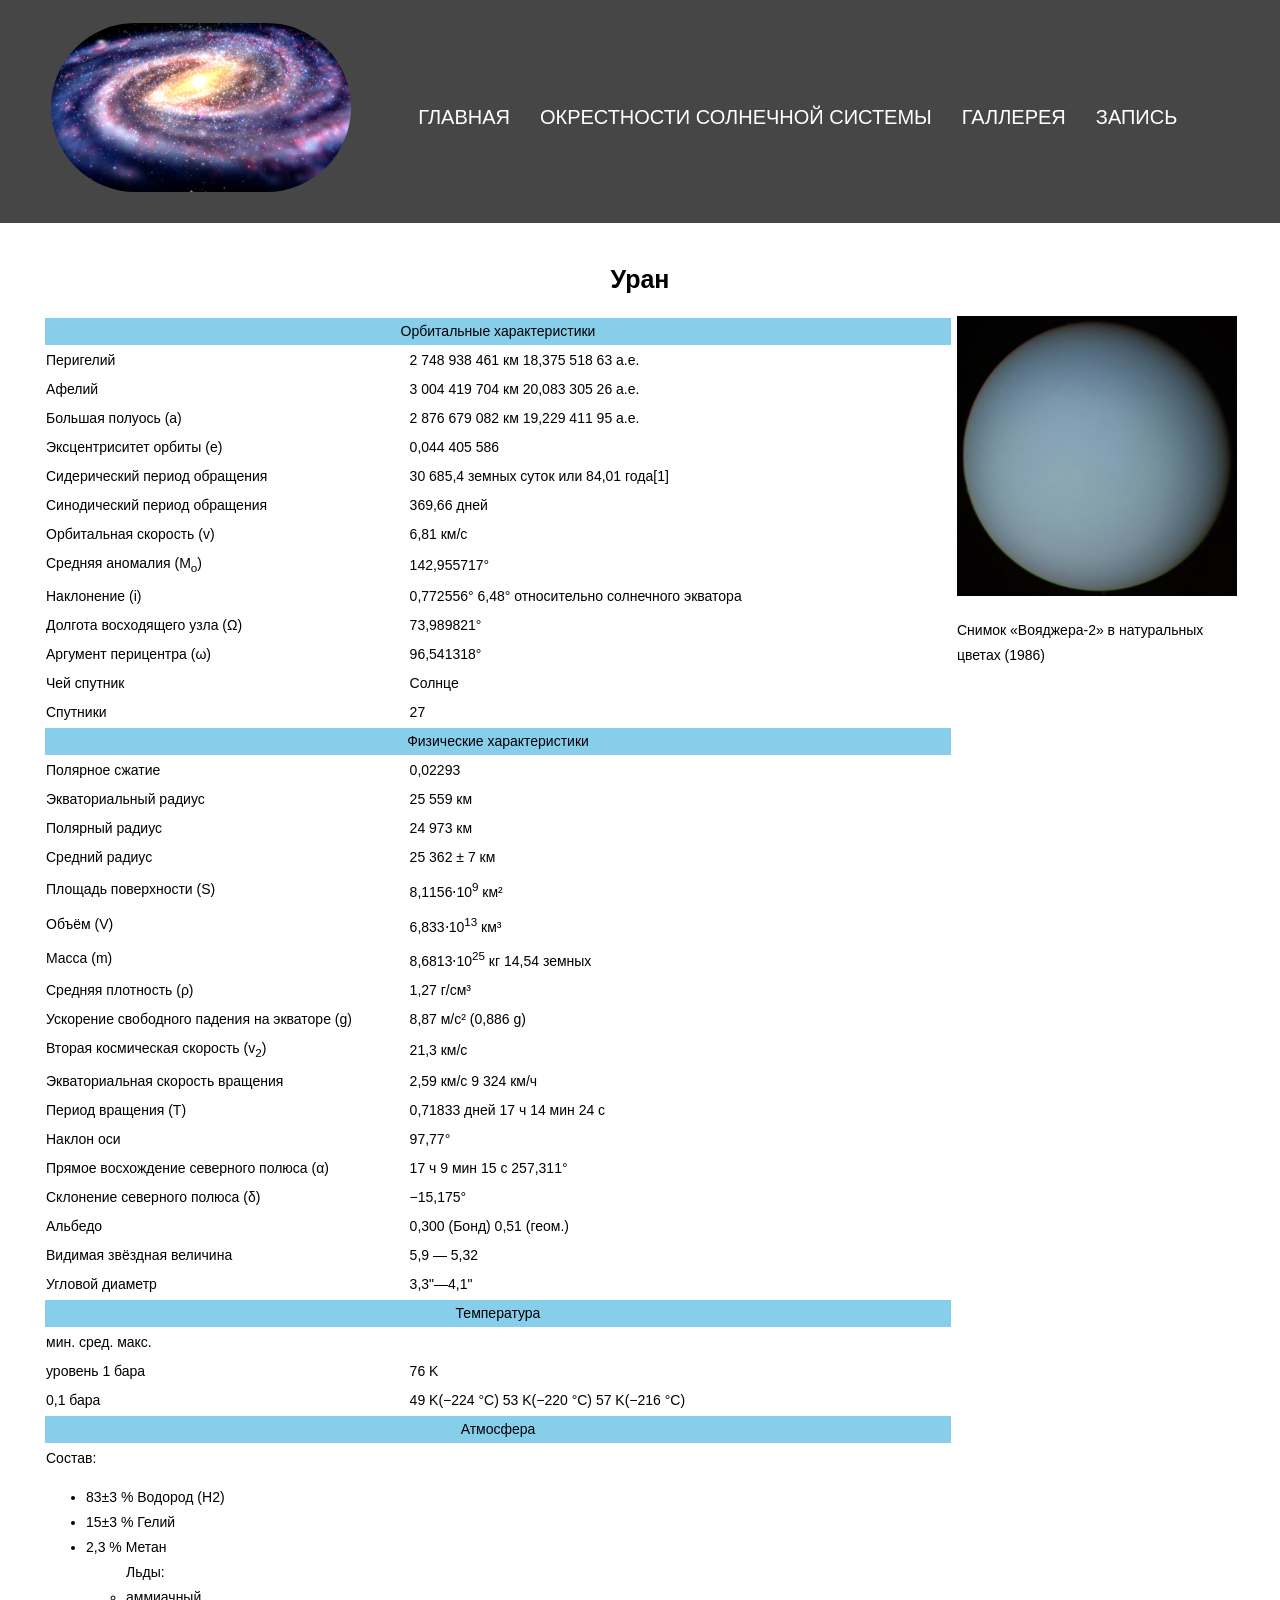
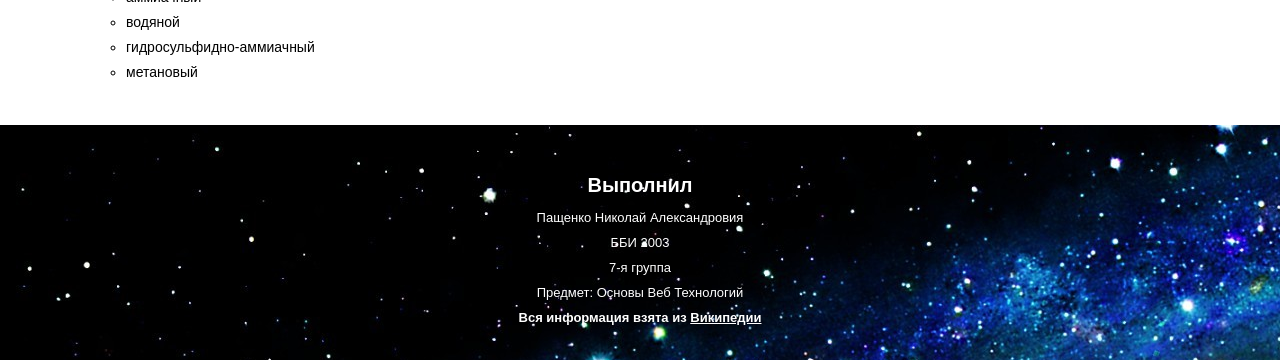
<file: Solar_System/7uranus.html>
<!DOCTYPE html>
<html lang="en">
<head>
    <!-- Basic Page Needs
  ================================================== -->
	<meta charset="utf-8">
	<title>Solar system</title>

    <!-- CSS
  ================================================== -->
  	<link rel="stylesheet" href="css/zerogrid.css">
	<link rel="stylesheet" href="css/style.css">

</head>
<body class="home-page">

<!--////////////////////////////////////Header-->
<header>
	<table width="100%">
		<tr>
			<td align="center" valign="middle">
			<a href='index.html' class="logo"><img src="pictures/logo.jpg"></a>
			</td>

			<td align="left">
			<div id="cssmenu">
				<ul style="list-style-type:none">
				    <li><a href="index.html">Главная</a></li>
				    <li><a href="neighbours.html">Окрестности солнечной системы</a></li>
					<li><a href="gallery.html">Галлерея</a></li>
				    <li><a href="contact.html">Запись</a></li>
				</ul>
			</div>
			</td>
		</tr>
	</table>
</header>

<section id="container">
    <div class="wrap-container">
        <div class="zerogrid">
            <table width="100%" border="0">
                <tr>
                    <td colspan="2"> <h1 align="center"> Уран </h1> </td>
                </tr>
                <tr>
                    <td rowspan="2">
                        <table width="100%" border="0">
                            <tr>
                                <td colspan="2" align ="center" bgcolor="#87CEEB"> Орбитальные характеристики </td>
                            </tr>
                            <tr>
                                <td width="40%"> Перигелий </td>
                                <td width="60%"> 2 748 938 461 км 18,375 518 63 а.е. </td>
                            </tr>
                            <tr>
                                <td> Афелий </td>
                                <td> 3 004 419 704 км 20,083 305 26 а.е. </td>
                            </tr>
                            <tr>
                                <td> Большая полуось (a) </td>
                                <td> 2 876 679 082 км 19,229 411 95 а.е. </td>
                            </tr>
                            <tr>
                                <td> Эксцентриситет орбиты (e) </td>
                                <td> 0,044 405 586 </td>
                            </tr>
                            <tr>
                                <td> Сидерический период обращения </td>
                                <td> 30 685,4 земных суток или 84,01 года[1] </td>
                            </tr>
							<tr>
                                <td> Синодический период обращения </td>
                                <td> 369,66 дней </td>
                            </tr>
							<tr>
                                <td> Орбитальная скорость (v) </td>
                                <td> 6,81 км/с </td>
                            </tr>
							<tr>
                                <td> Средняя аномалия (M<sub>o</sub>) </td>
                                <td> 142,955717° </td>
                            </tr>
							<tr>
                                <td> Наклонение (i) </td>
                                <td> 0,772556° 6,48° относительно солнечного экватора </td>
                            </tr>
							<tr>
                                <td> Долгота восходящего узла (Ω) </td>
                                <td> 73,989821° </td>
                            </tr>
							<tr>
                                <td> Аргумент перицентра (ω) </td>
                                <td> 96,541318° </td>
                            </tr>
							<tr>
                                <td> Чей спутник </td>
                                <td> Солнце </td>
                            </tr>
							<tr>
                                <td> Спутники </td>
                                <td> 27 </td>
                            </tr>

                            <tr>
                                <td colspan="2" align ="center" bgcolor="#87CEEB"> Физические характеристики </td>
                            </tr>
                            <tr>
                                <td> Полярное сжатие </td>
                                <td> 0,02293 </td>
                            </tr>
                            <tr>
                                <td> Экваториальный радиус </td>
                                <td> 25 559 км </td>
                            </tr>
                            <tr>
                                <td> Полярный радиус </td>
                                <td> 24 973 км </td>
                            </tr>
                            <tr>
                                <td> Средний радиус </td>
                                <td> 25 362 ± 7 км </td>
                            </tr>
							<tr>
                                <td> Площадь поверхности (S) </td>
                                <td> 8,1156⋅10<sup>9</sup> км² </td>
                            </tr>
							<tr>
                                <td> Объём (V) </td>
                                <td> 6,833⋅10<sup>13</sup> км³ </td>
                            </tr>
							<tr>
                                <td> Масса (m) </td>
                                <td> 8,6813⋅10<sup>25</sup> кг 14,54 земных </td>
                            </tr>
							<tr>
                                <td> Средняя плотность (ρ) </td>
                                <td> 1,27 г/см³ </td>
                            </tr>
							<tr>
                                <td> Ускорение свободного падения на экваторе (g) </td>
                                <td> 8,87 м/с² (0,886 g) </td>
                            </tr>
							<tr>
                                <td> Вторая космическая скорость (v<sub>2</sub>) </td>
                                <td> 21,3 км/c </td>
                            </tr>
							<tr>
                                <td> Экваториальная скорость вращения </td>
                                <td> 2,59 км/с 9 324 км/ч </td>
                            </tr>
							<tr>
                                <td> Период вращения (T) </td>
                                <td> 0,71833 дней 17 ч 14 мин 24 с </td>
                            </tr>
							<tr>
                                <td> Наклон оси </td>
                                <td> 97,77° </td>
                            </tr>
							<tr>
                                <td> Прямое восхождение северного полюса (α) </td>
                                <td> 17 ч 9 мин 15 с 257,311° </td>
                            </tr>
							<tr>
                                <td> Склонение северного полюса (δ) </td>
                                <td> −15,175° </td>
                            </tr>
							<tr>
                                <td> Альбедо </td>
                                <td> 0,300 (Бонд) 0,51 (геом.) </td>
                            </tr>
							<tr>
                                <td> Видимая звёздная величина </td>
                                <td> 5,9 — 5,32 </td>
                            </tr>
							<tr>
                                <td> Угловой диаметр </td>
                                <td> 3,3"—4,1" </td>
                            </tr>


                            <tr>
                                <td colspan="2" align ="center" bgcolor="#87CEEB"> Температура </td>
                            </tr>
							<tr>
                                <td colspan="2"> мин.	сред.	макс. </td>
                            </tr>
                            <tr>
                                <td> уровень 1 бара</td>
                                <td> 76 K </td>
                            </tr>
                            <tr>
                                <td> 0,1 бара </td>
                                <td> 49 K(−224 °C)  53 K(−220 °C)  57 K(−216 °C) </td>
                            </tr>

                            <tr>
                                <td colspan="2" align ="center" bgcolor="#87CEEB"> Атмосфера </td>
                            </tr>
                            <tr>
                                <td colspan="2"> Состав:
									<ul>
										<li> 83±3 %	Водород (H2) </li>
										<li> 15±3 %	Гелий </li>
										<li> 2,3 %	Метан </li>
                                        <ul> Льды:
                                            <li> аммиачный </li>
                                            <li> водяной </li>
                                            <li> гидросульфидно-аммиачный </li>
                                            <li> метановый </li>
                                        </ul>
									</ul>
								</td>
                            </tr>

                        </table>
                    </td>
                    <td width="280px" valign="top">
                        <img src="./pictures/uranus2.jpg">
                        <p> Снимок «Вояджера-2» в натуральных цветах (1986) </p>
                    </td>
                </tr>
            </table>
        </div>
    </div>
</section>

<!--////////////////////////////////////Footer-->
<footer>
	<div class="wrap-footer">
		<h3>Выполнил</h3>
		<span>Пащенко Николай Александровия</span></br>
		<span>ББИ 2003</span></br>
		<span>7-я группа</span></br>
		<span>Предмет: Основы Веб Технологий</span></br>
		<span><strong>Вся информация взята из <a href="https://ru.wikipedia.org/wiki/%D0%A1%D0%BE%D0%BB%D0%BD%D0%B5%D1%87%D0%BD%D0%B0%D1%8F_%D1%81%D0%B8%D1%81%D1%82%D0%B5%D0%BC%D0%B0" target="_blank">Википедии</a></strong></span>
	</div>
</footer>

</body>
</html>
</file>
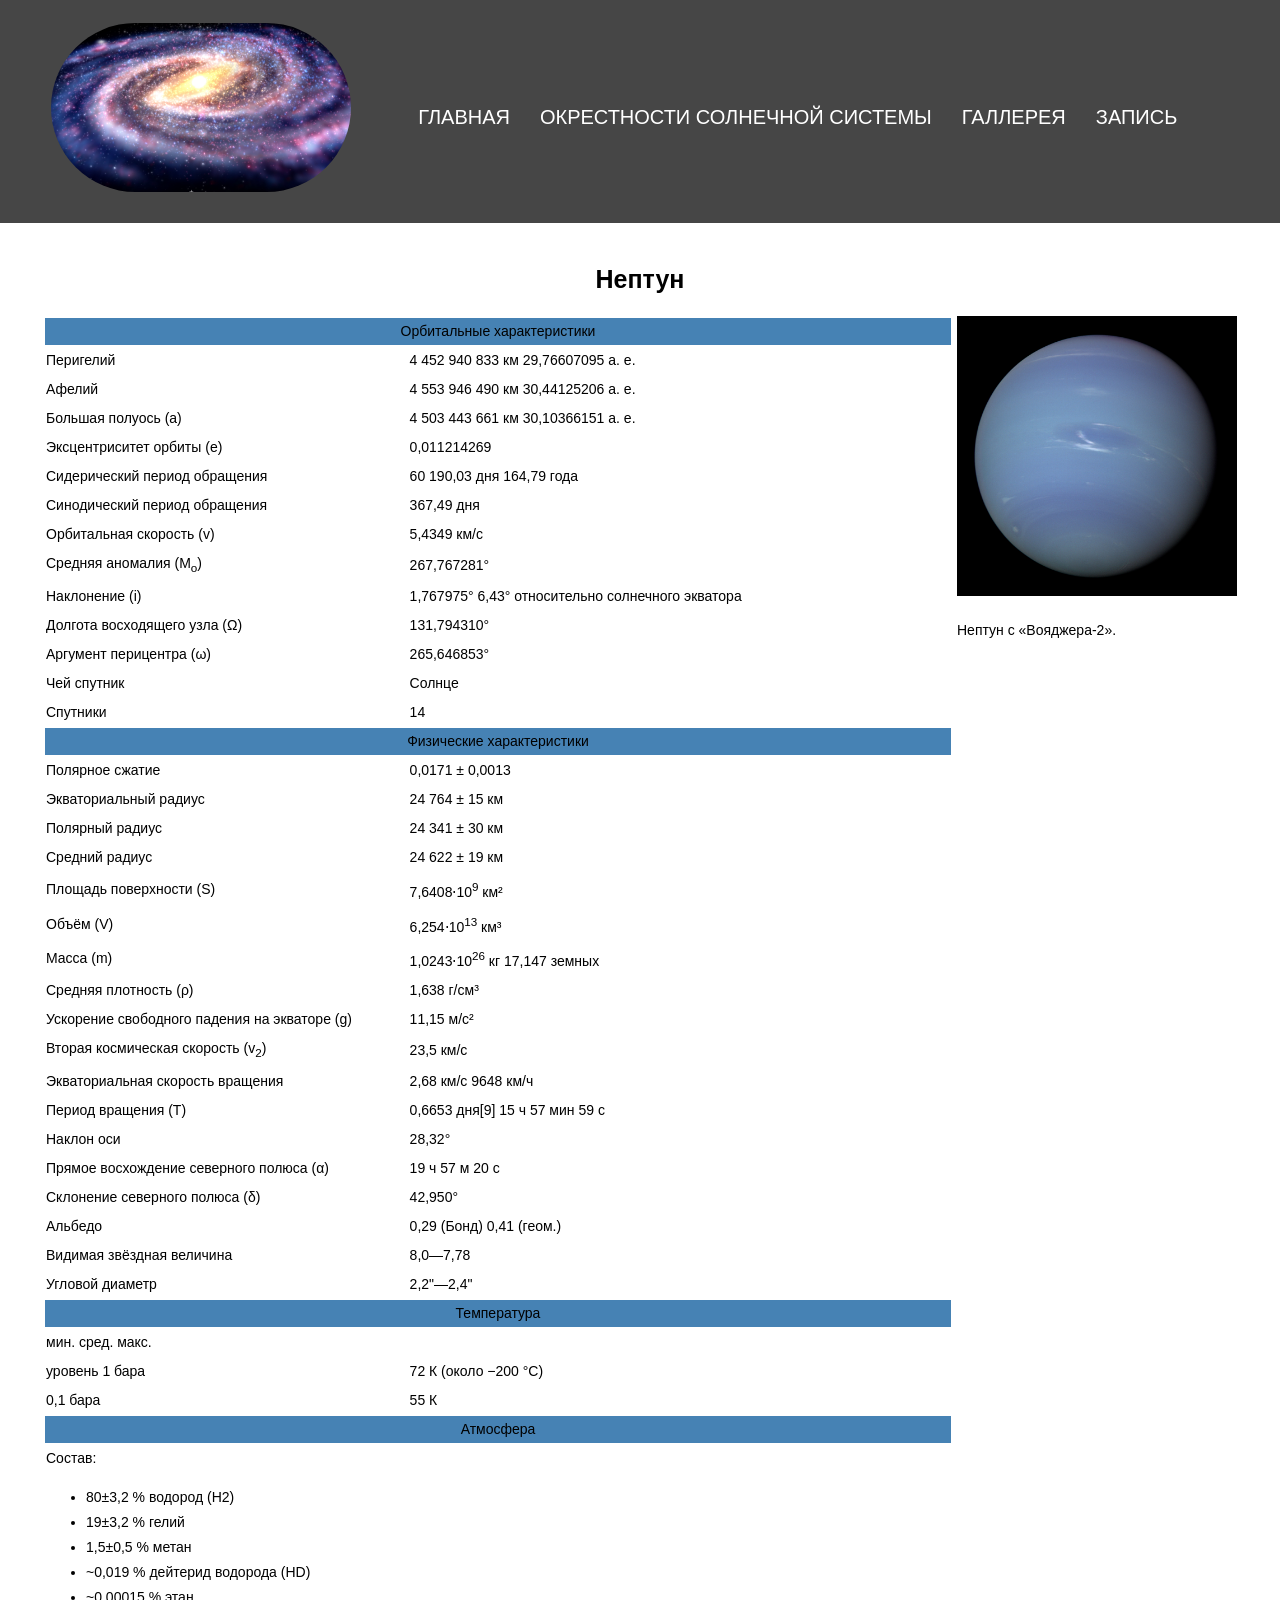
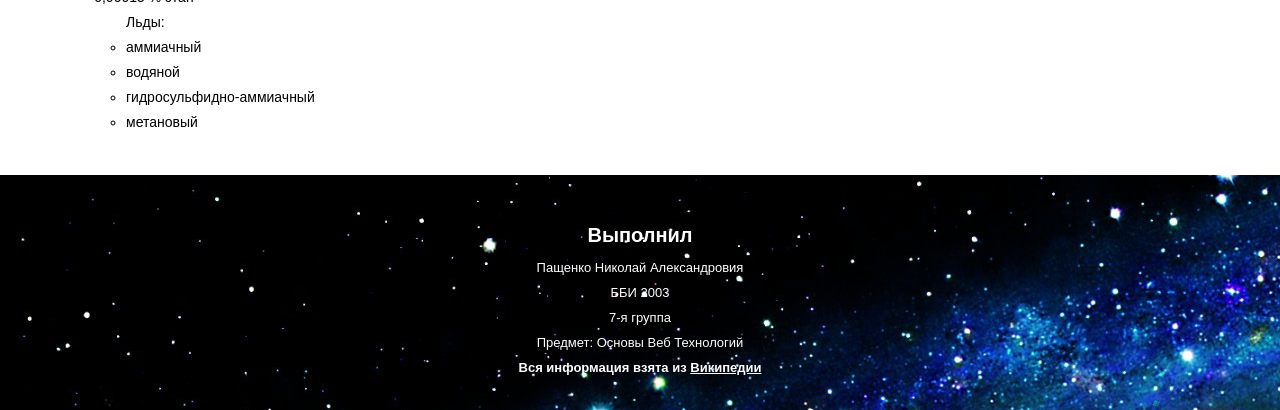
<file: Solar_System/8neptune.html>
<!DOCTYPE html>
<html lang="en">
<head>
    <!-- Basic Page Needs
  ================================================== -->
	<meta charset="utf-8">
	<title>Solar system</title>

    <!-- CSS
  ================================================== -->
  	<link rel="stylesheet" href="css/zerogrid.css">
	<link rel="stylesheet" href="css/style.css">

</head>
<body class="home-page">

<!--////////////////////////////////////Header-->
<header>
	<table width="100%">
		<tr>
			<td align="center" valign="middle">
			<a href='index.html' class="logo"><img src="pictures/logo.jpg"></a>
			</td>

			<td align="left">
			<div id="cssmenu">
				<ul style="list-style-type:none">
				    <li><a href="index.html">Главная</a></li>
				    <li><a href="neighbours.html">Окрестности солнечной системы</a></li>
					<li><a href="gallery.html">Галлерея</a></li>
				    <li><a href="contact.html">Запись</a></li>
				</ul>
			</div>
			</td>
		</tr>
	</table>
</header>

<section id="container">
    <div class="wrap-container">
        <div class="zerogrid">
            <table width="100%" border="0">
                <tr>
                    <td colspan="2"> <h1 align="center"> Нептун </h1> </td>
                </tr>
                <tr>
                    <td rowspan="2">
                        <table width="100%" border="0">
                            <tr>
                                <td colspan="2" align ="center" bgcolor="#4682B4"> Орбитальные характеристики </td>
                            </tr>
                            <tr>
                                <td width="40%"> Перигелий </td>
                                <td width="60%"> 4 452 940 833 км 29,76607095 а. е. </td>
                            </tr>
                            <tr>
                                <td> Афелий </td>
                                <td> 4 553 946 490 км 30,44125206 а. е. </td>
                            </tr>
                            <tr>
                                <td> Большая полуось (a) </td>
                                <td> 4 503 443 661 км 30,10366151 а. е. </td>
                            </tr>
                            <tr>
                                <td> Эксцентриситет орбиты (e) </td>
                                <td> 0,011214269 </td>
                            </tr>
                            <tr>
                                <td> Сидерический период обращения </td>
                                <td> 60 190,03 дня 164,79 года </td>
                            </tr>
							<tr>
                                <td> Синодический период обращения </td>
                                <td> 367,49 дня </td>
                            </tr>
							<tr>
                                <td> Орбитальная скорость (v) </td>
                                <td> 5,4349 км/с </td>
                            </tr>
							<tr>
                                <td> Средняя аномалия (M<sub>o</sub>) </td>
                                <td> 267,767281° </td>
                            </tr>
							<tr>
                                <td> Наклонение (i) </td>
                                <td> 1,767975°
                                    6,43° относительно солнечного экватора </td>
                            </tr>
							<tr>
                                <td> Долгота восходящего узла (Ω) </td>
                                <td> 131,794310° </td>
                            </tr>
							<tr>
                                <td> Аргумент перицентра (ω) </td>
                                <td> 265,646853° </td>
                            </tr>
							<tr>
                                <td> Чей спутник </td>
                                <td> Солнце </td>
                            </tr>
							<tr>
                                <td> Спутники </td>
                                <td> 14 </td>
                            </tr>

                            <tr>
                                <td colspan="2" align ="center" bgcolor="#4682B4"> Физические характеристики </td>
                            </tr>
                            <tr>
                                <td> Полярное сжатие </td>
                                <td> 0,0171 ± 0,0013 </td>
                            </tr>
                            <tr>
                                <td> Экваториальный радиус </td>
                                <td> 24 764 ± 15 км </td>
                            </tr>
                            <tr>
                                <td> Полярный радиус </td>
                                <td> 24 341 ± 30 км </td>
                            </tr>
                            <tr>
                                <td> Средний радиус </td>
                                <td> 24 622 ± 19 км </td>
                            </tr>
							<tr>
                                <td> Площадь поверхности (S) </td>
                                <td> 7,6408⋅10<sup>9</sup> км² </td>
                            </tr>
							<tr>
                                <td> Объём (V) </td>
                                <td> 6,254⋅10<sup>13</sup> км³ </td>
                            </tr>
							<tr>
                                <td> Масса (m) </td>
                                <td> 1,0243⋅10<sup>26</sup> кг 17,147 земных </td>
                            </tr>
							<tr>
                                <td> Средняя плотность (ρ) </td>
                                <td> 1,638 г/см³ </td>
                            </tr>
							<tr>
                                <td> Ускорение свободного падения на экваторе (g) </td>
                                <td> 11,15 м/с² </td>
                            </tr>
							<tr>
                                <td> Вторая космическая скорость (v<sub>2</sub>) </td>
                                <td> 23,5 км/c </td>
                            </tr>
							<tr>
                                <td> Экваториальная скорость вращения </td>
                                <td> 2,68 км/с 9648 км/ч </td>
                            </tr>
							<tr>
                                <td> Период вращения (T) </td>
                                <td> 0,6653 дня[9] 15 ч 57 мин 59 с </td>
                            </tr>
							<tr>
                                <td> Наклон оси </td>
                                <td> 28,32° </td>
                            </tr>
							<tr>
                                <td> Прямое восхождение северного полюса (α) </td>
                                <td> 19 ч 57 м 20 с </td>
                            </tr>
							<tr>
                                <td> Склонение северного полюса (δ) </td>
                                <td> 42,950° </td>
                            </tr>
							<tr>
                                <td> Альбедо </td>
                                <td> 0,29 (Бонд) 0,41 (геом.) </td>
                            </tr>
							<tr>
                                <td> Видимая звёздная величина </td>
                                <td> 8,0—7,78 </td>
                            </tr>
							<tr>
                                <td> Угловой диаметр </td>
                                <td> 2,2"—2,4" </td>
                            </tr>


                            <tr>
                                <td colspan="2" align ="center" bgcolor="#4682B4"> Температура </td>
                            </tr>
							<tr>
                                <td colspan="2"> мин.	сред.	макс. </td>
                            </tr>
                            <tr>
                                <td> уровень 1 бара</td>
                                <td> 	72 К (около −200 °С)	 </td>
                            </tr>
                            <tr>
                               <td> 0,1 бара </td>
                               <td> 55 К </td>
                            </tr>

                            <tr>
                                <td colspan="2" align ="center" bgcolor="#4682B4"> Атмосфера </td>
                            </tr>
                            <tr>
                                <td colspan="2"> Состав:
                                    <ul>
                                        <li> 80±3,2 %	водород (H2) </li>
                                        <li> 19±3,2 %	гелий </li>
                                        <li> 1,5±0,5 %	метан </li>
                                        <li> ~0,019 %	дейтерид водорода (HD) </li>
                                        <li> ~0,00015 %	этан </li>
                                        <ul> Льды:
                                            <li> аммиачный </li>
                                            <li> водяной </li>
                                            <li> гидросульфидно-аммиачный </li>
                                            <li> метановый </li>
                                        </ul>
                                    </ul>
                                </td>
                            </tr>

                        </table>
                    </td>
                    <td width="280px" valign="top">
                        <img src="./pictures/neptune2.jpg">
                        <p> Нептун с «Вояджера-2». </p>
                    </td>
                </tr>
            </table>
        </div>
    </div>
</section>

<!--////////////////////////////////////Footer-->
<footer>
	<div class="wrap-footer">
		<h3>Выполнил</h3>
		<span>Пащенко Николай Александровия</span></br>
		<span>ББИ 2003</span></br>
		<span>7-я группа</span></br>
		<span>Предмет: Основы Веб Технологий</span></br>
		<span><strong>Вся информация взята из <a href="https://ru.wikipedia.org/wiki/%D0%A1%D0%BE%D0%BB%D0%BD%D0%B5%D1%87%D0%BD%D0%B0%D1%8F_%D1%81%D0%B8%D1%81%D1%82%D0%B5%D0%BC%D0%B0" target="_blank">Википедии</a></strong></span>
	</div>
</footer>

</body>
</html>
</file>
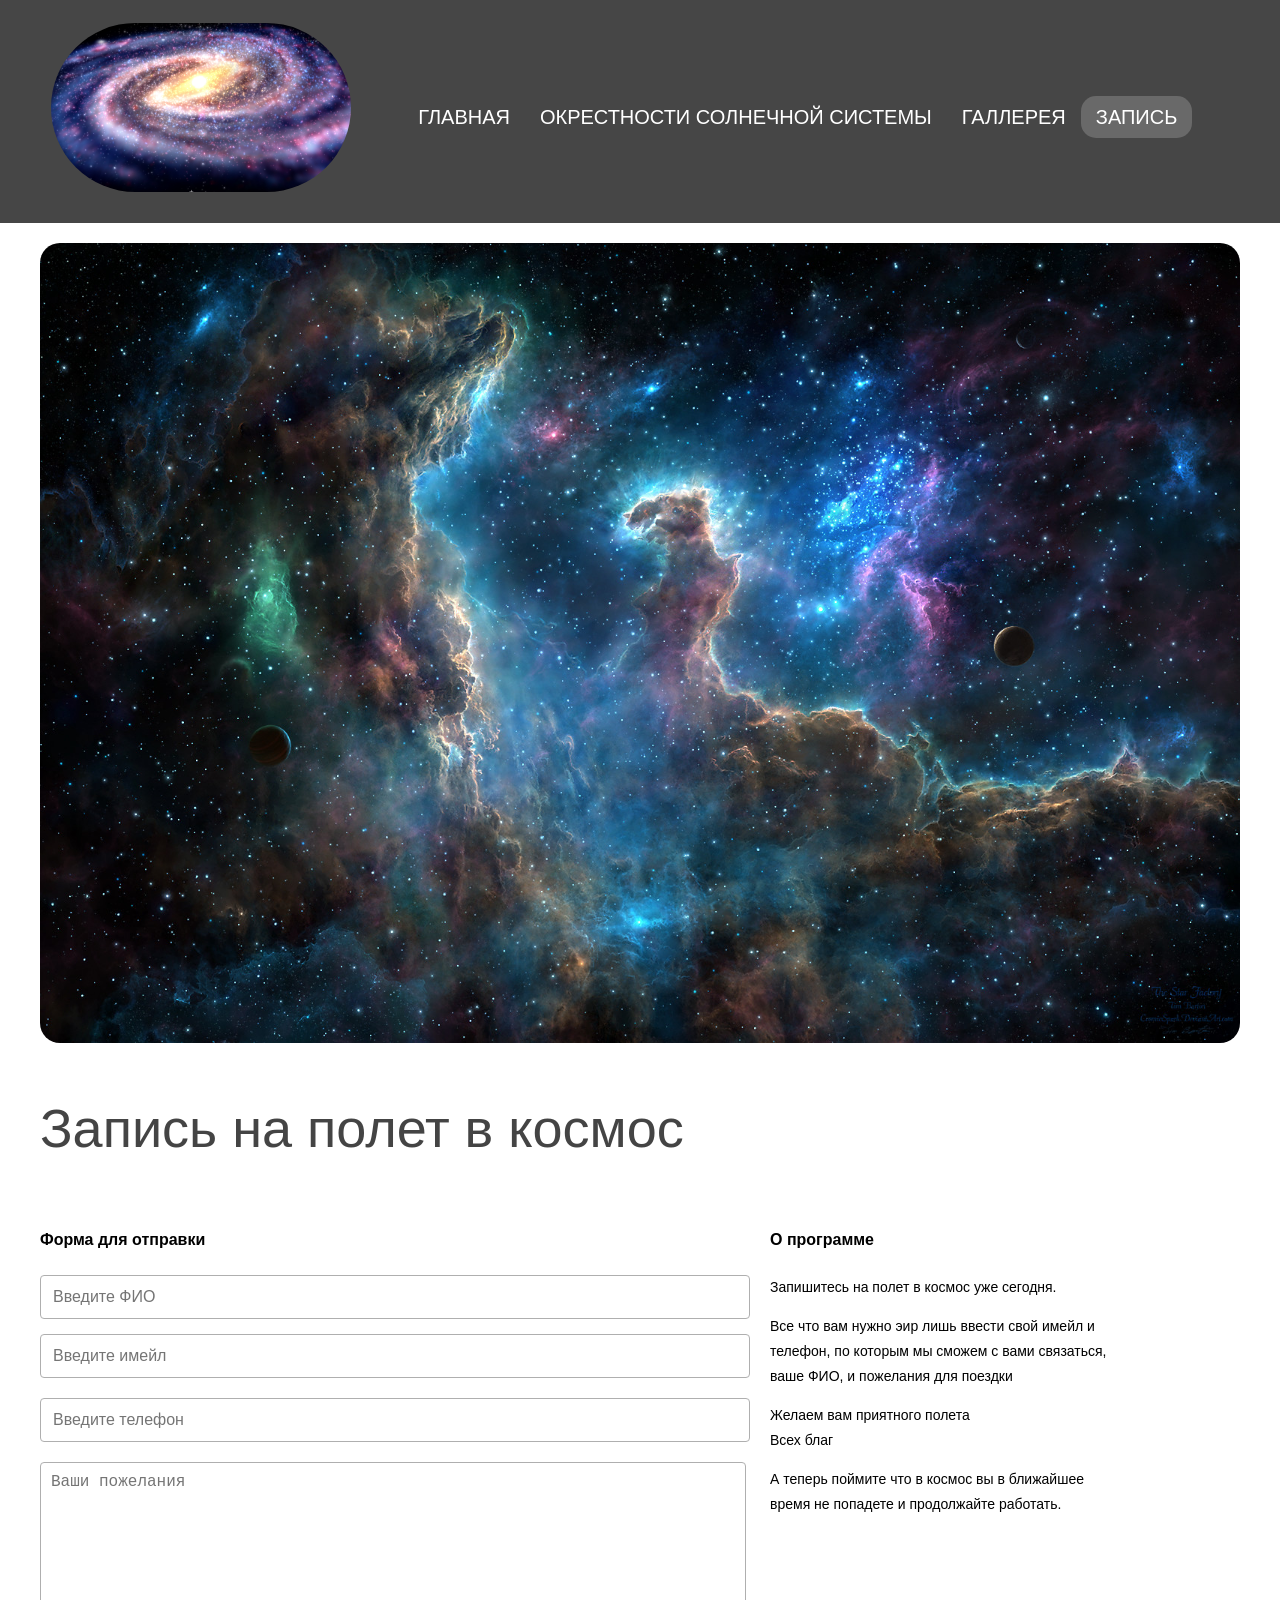
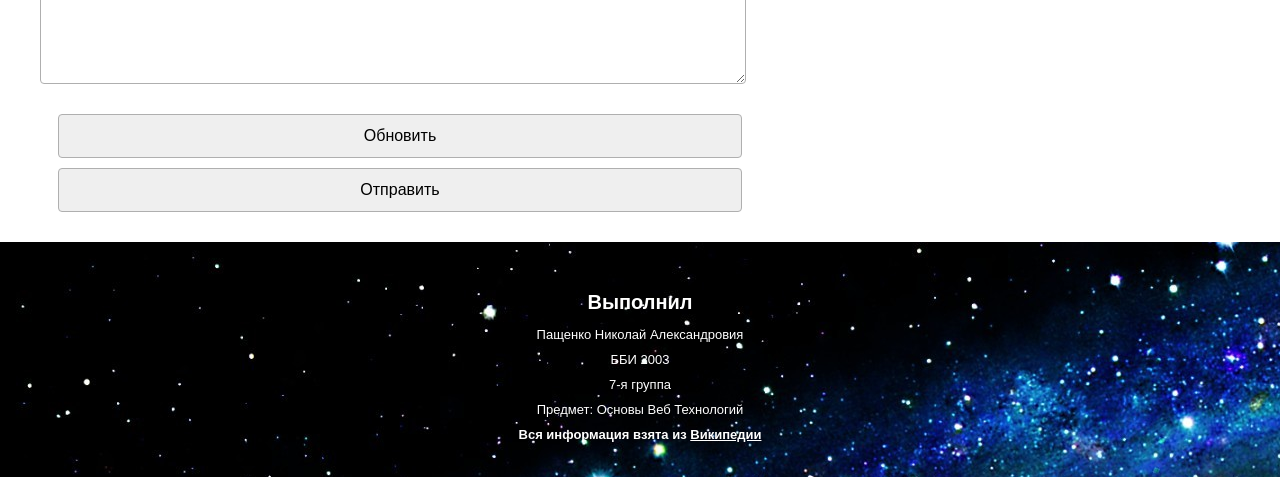
<file: Solar_System/contact.html>
<!DOCTYPE html>
<html lang="en">
<head>
    <!-- Basic Page Needs
  ================================================== -->
	<meta charset="utf-8">
	<title>Solar system</title>

    <!-- CSS
  ================================================== -->
  	<link rel="stylesheet" href="css/zerogrid.css">
	<link rel="stylesheet" href="css/style.css">



</head>
<body class="home-page">

<!--////////////////////////////////////Header-->
<header>
	<table width="100%">
		<tr>
			<td align="center" valign="middle">
			<a href='index.html' class="logo"><img src="pictures/logo.jpg"></a>
			</td>

			<td align="left">
			<div id="cssmenu">
				<ul style="list-style-type:none">
				    <li><a href="index.html">Главная</a></li>
				    <li><a href="neighbours.html">Окрестности солнечной системы</a></li>
					<li><a href="gallery.html">Галлерея</a></li>
				    <li><a class="active" href="contact.html">Запись</a></li>
				</ul>
			</div>
			</td>
		</tr>
	</table>
</header>

<!--////////////////////////////////////Container-->
<section id="container">
	<!-----------------content-box-------------------->
	<section class="content-box">
		<div class="zerogrid">
			<div class="header">
				<a href="./pictures/the_universe.jpg" target="_blank"><img class="picture" src="./pictures/universe.jpg" title="Placeholder" ></a>
				<h2>Запись на полет в космос</h2>
			</div>
				<div class="row">
					<div class="col-2-3">
						<h5>Форма для отправки</h5>
						<div id="contact_form">
							<form id="ff" method='get' target='_self' action="http://g06u33.nn2000.info/cgi-bin/form_action.py" onsubmit="putDate(this);>
								<label class="row">
									<input type="text" name="name" id="name" placeholder="Введите ФИО" required="required">
								</label>
								<label class="row">
									<input type="text" name="email" id="email" placeholder="Введите имейл" required="required">
								</label>
								<label class="row">
									<input type="text" name="phone_number" id="phone_number" placeholder="Введите телефон" required="required">
								</label>
								<label class="row">
									<textarea name="message" id="message" class="form-control" rows="4" cols="25" placeholder="Ваши пожелания" required="required"></textarea>
								</label>
								<center>
									<input name="datetime-local" type="hidden">
									<input class="button" type="Reset" name="Reset" value="Обновить">
									<input class="button" type="submit" name="Submit" value="Отправить">
								</center>
							</form>
						</div>
					</div>
					<div class="col-1-3">
						<div class="wrap-col">
							<h5> О программе </h5>
							<p>Запишитесь на полет в космос уже сегодня.</p>
							<p>Все что вам нужно эир лишь ввести свой имейл и телефон, по которым мы сможем с вами связаться, ваше ФИО, и пожелания для поездки</p>
							<p>Желаем вам приятного полета<br> Всех благ</p>
							<p>А теперь поймите что в космос вы в ближайшее время не попадете и продолжайте работать.</p>
						</div>
					</div>
				</div>
		</div>
	</section>
</section>

<!--////////////////////////////////////Footer-->
<footer>
	<div class="wrap-footer">
		<h3>Выполнил</h3>
		<span>Пащенко Николай Александровия</span></br>
		<span>ББИ 2003</span></br>
		<span>7-я группа</span></br>
		<span>Предмет: Основы Веб Технологий</span></br>
		<span><strong>Вся информация взята из <a href="https://ru.wikipedia.org/wiki/%D0%A1%D0%BE%D0%BB%D0%BD%D0%B5%D1%87%D0%BD%D0%B0%D1%8F_%D1%81%D0%B8%D1%81%D1%82%D0%B5%D0%BC%D0%B0" target="_blank">Википедии</a></strong></span>
	</div>
</footer>

</body>
</html>
</file>
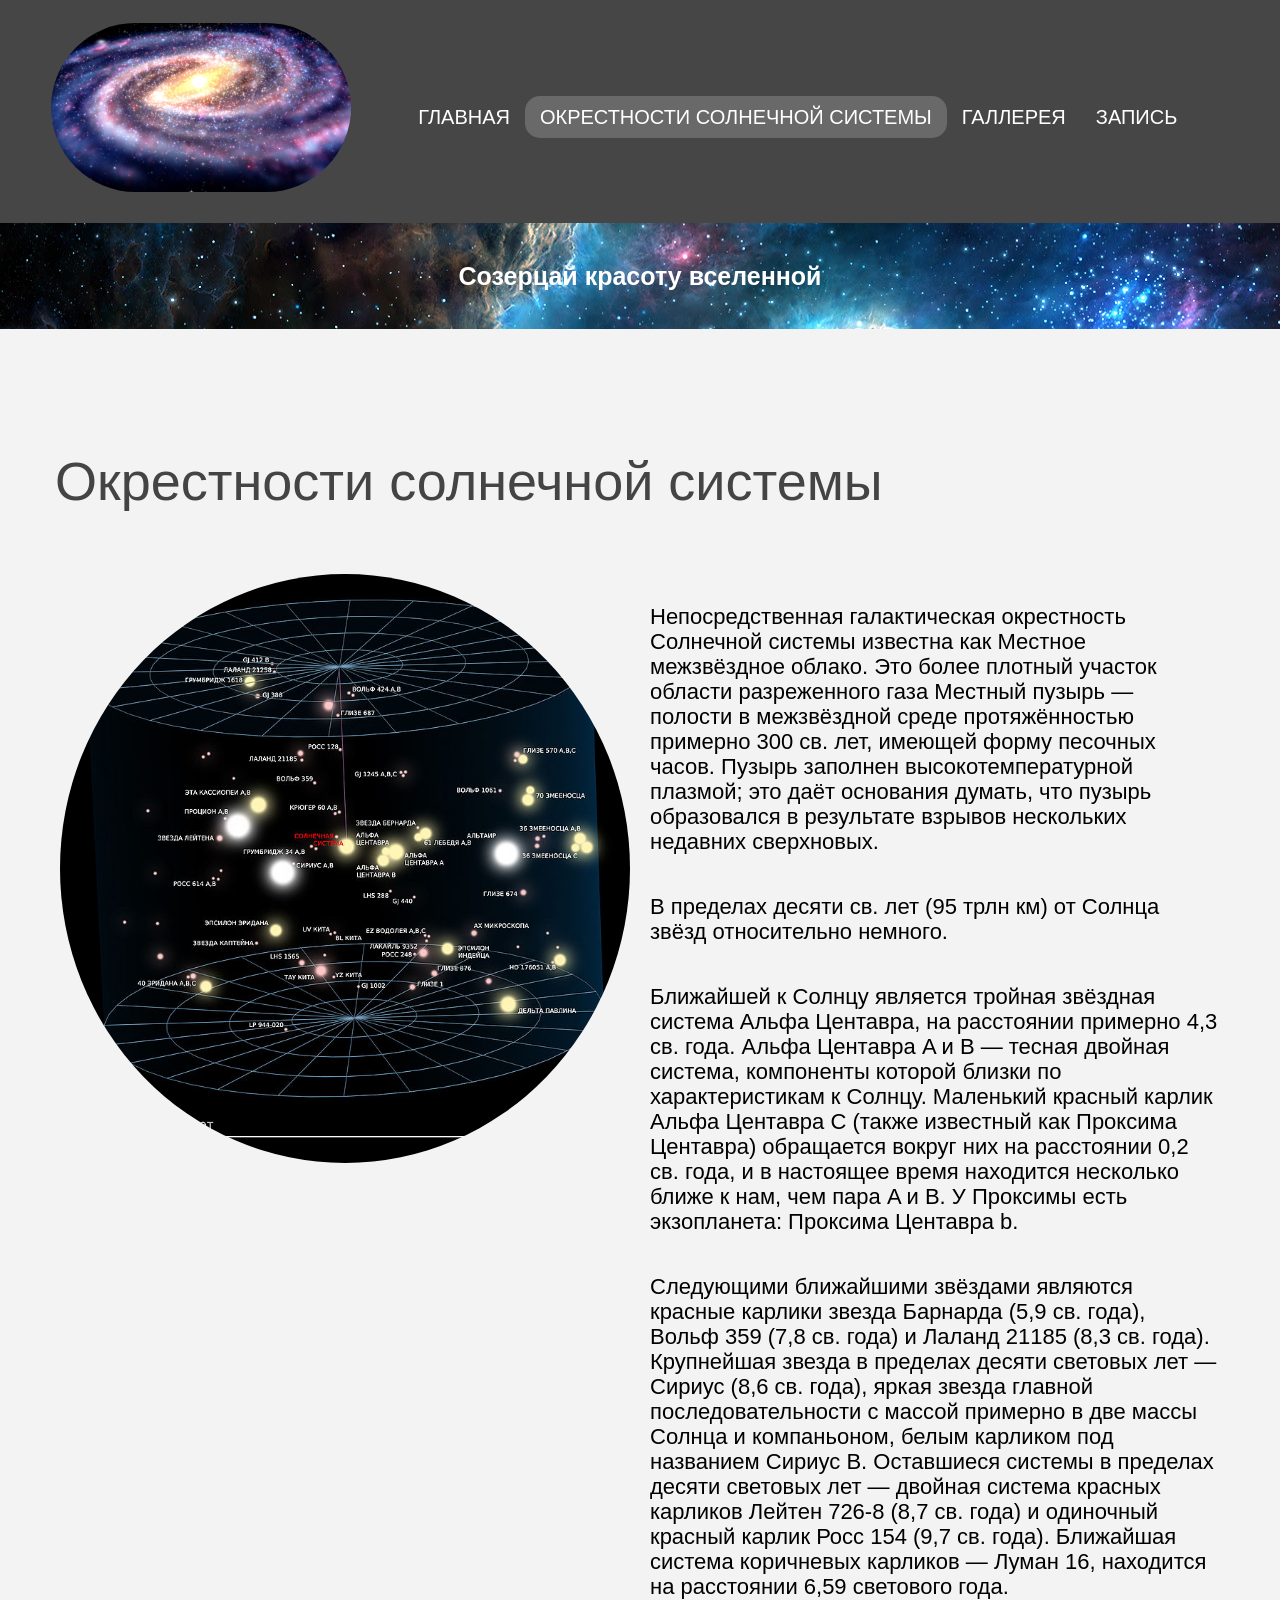
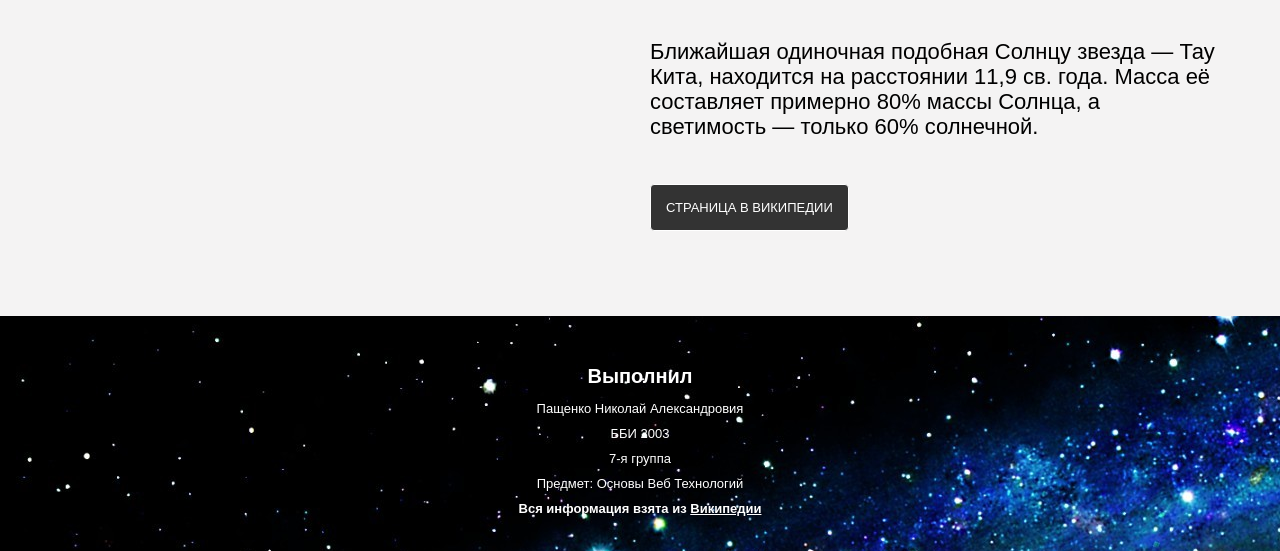
<file: Solar_System/neighbours.html>
<!DOCTYPE html>
<html lang="en">
<head>
    <!-- Basic Page Needs
  ================================================== -->
	<meta charset="utf-8">
	<title>Solar system</title>

    <!-- CSS
  ================================================== -->
  	<link rel="stylesheet" href="css/zerogrid.css">
	<link rel="stylesheet" href="css/style.css">

</head>
<body class="home-page">

<!--////////////////////////////////////Header-->
<header>
	<table width="100%">
		<tr>
			<td align="center" valign="middle">
			<a href='index.html' class="logo"><img src="pictures/logo.jpg"></a>
			</td>

			<td align="left">
			<div id="cssmenu">
				<ul style="list-style-type:none">
				    <li><a href="index.html">Главная</a></li>
				    <li><a class="active" href="neighbours.html">Окрестности солнечной системы</a></li>
					<li><a href="gallery.html">Галлерея</a></li>
				    <li><a href="contact.html">Запись</a></li>
				</ul>
			</div>
			</td>
		</tr>
	</table>
</header>


<!--////////////////////////////////////Container-->
<section id="container">
	<div class="wrap-container">
		<!-----------------content-box-2-------------------->
		<section class="content-box boxstyle-1 box-2">
			<div class="zerogrid">
				<h2 align="center"> Созерцай красоту вселенной </h2>
			</div>
		</section>

		<!-----------------content-box-1-------------------->
		<section class="content-box boxstyle-2 box-1">
			<div class="zerogrid">
				<div class="row wrap-box">
					<div class="header">
						<div class="wrapper">
							<h2 class="color-yellow">Окрестности солнечной системы </h2>
						</div>
					</div>
					<div class="row">
						<div class="col-1-2">
							<div class="wrap-col">
								<center>
									<img src="pictures/S-S_neighbours.jpg" style="border-radius: 50%;">
								</center>
							</div>
						</div>
						<div class="col-1-2">
							<div class="wrap-col">
								<p> Непосредственная галактическая окрестность Солнечной системы известна как Местное межзвёздное облако. Это более плотный участок
									области разреженного газа Местный пузырь — полости в межзвёздной среде протяжённостью примерно 300 св. лет, имеющей форму
									песочных часов. Пузырь заполнен высокотемпературной плазмой; это даёт основания думать, что пузырь образовался в результате
									взрывов нескольких недавних сверхновых.</p>
								<p>	В пределах десяти св. лет (95 трлн км) от Солнца звёзд относительно немного.</p>
								<p>	Ближайшей к Солнцу является тройная звёздная система Альфа Центавра, на расстоянии примерно 4,3 св. года. Альфа Центавра A и B —
									тесная двойная система, компоненты которой близки по характеристикам к Солнцу. Маленький красный карлик Альфа Центавра C (также
									известный как Проксима Центавра) обращается вокруг них на расстоянии 0,2 св. года, и в настоящее время находится несколько ближе
									к нам, чем пара A и B. У Проксимы есть экзопланета: Проксима Центавра b.</p>
								<p>	Следующими ближайшими звёздами являются красные карлики звезда Барнарда (5,9 св. года), Вольф 359 (7,8 св. года) и Лаланд 21185
									(8,3 св. года). Крупнейшая звезда в пределах десяти световых лет — Сириус (8,6 св. года), яркая звезда главной последовательности
									с массой примерно в две массы Солнца и компаньоном, белым карликом под названием Сириус B. Оставшиеся системы в пределах десяти
									световых лет — двойная система красных карликов Лейтен 726-8 (8,7 св. года) и одиночный красный карлик Росс 154
									(9,7 св. года). Ближайшая система коричневых карликов — Луман 16, находится на расстоянии 6,59 светового года.</p>
								<p>	Ближайшая одиночная подобная Солнцу звезда — Тау Кита, находится на расстоянии 11,9 св. года. Масса её составляет примерно 80%
									массы Солнца, а светимость — только 60% солнечной.</p>
								</p>
								<a href="https://ru.wikipedia.org/wiki/%D0%A1%D0%BE%D0%BB%D0%BD%D0%B5%D1%87%D0%BD%D0%B0%D1%8F_%D1%81%D0%B8%D1%81%D1%82%D0%B5%D0%BC%D0%B0" class="button" target="_blank">Страница в Википедии</a>
							</div>
						</div>
					</div>
				</div>
			</div>
		</section>
	</div>
</section>

<!--////////////////////////////////////Footer-->
<footer>
	<div class="wrap-footer">
		<h3>Выполнил</h3>
		<span>Пащенко Николай Александровия</span></br>
		<span>ББИ 2003</span></br>
		<span>7-я группа</span></br>
		<span>Предмет: Основы Веб Технологий </span></br>
		<span><strong>Вся информация взята из <a href="https://ru.wikipedia.org/wiki/%D0%A1%D0%BE%D0%BB%D0%BD%D0%B5%D1%87%D0%BD%D0%B0%D1%8F_%D1%81%D0%B8%D1%81%D1%82%D0%B5%D0%BC%D0%B0" target="_blank">Википедии</a></strong></span>
	</div>
</footer>

</body>
</html>
</file>
<file: Solar_System/css/zerogrid.css>
/* -------------------------------------------- */
/* ------------------Grid System--------------- */ 
.zerogrid{ width: 1200px; position: relative; margin: 0 auto; padding: 20px;}
.zerogrid:after { content: "\0020"; display: block; height: 0; clear: both; visibility: hidden; }

.zerogrid .f-right{float: right!important;}
.zerogrid .f-left{float: left!important;}

.zerogrid .row{}
.zerogrid .row:before,.row:after { content: '\0020'; display: block; overflow: hidden; visibility: hidden; width: 0; height: 0; }
.zerogrid .row:after{clear: both; }
.zerogrid .row{zoom: 1; align-items: center;}

.zerogrid .wrap-col{margin:10px;}

.zerogrid .col-1-2, .zerogrid .col-1-3, .zerogrid .col-2-3, .zerogrid .col-1-4, .zerogrid .col-2-4, .zerogrid .col-3-4, .zerogrid .col-1-5, .zerogrid .col-2-5, .zerogrid .col-3-5, .zerogrid .col-4-5, .zerogrid .col-1-6, .zerogrid .col-2-6, .zerogrid .col-3-6, .zerogrid .col-4-6, .zerogrid .col-5-6{float:left; display: inline-block;}

.zerogrid .col-full{width:100%;}

.zerogrid .col-1-2,.zerogrid .col-1-2-fixed{width:50%;}
.zerogrid .offset-1-2{margin-left: 50%;}

.zerogrid .col-1-3,.zerogrid .col-1-3-fixed{width:30%;}
.zerogrid .col-2-3,.zerogrid .col-2-3-fixed{width:60%;}
.zerogrid .offset-1-3{margin-left: 33.33%;}
.zerogrid .offset-2-3{margin-left: 66.66%;}

.zerogrid .col-1-4,.zerogrid .col-1-4-fixed{width:25%;}
.zerogrid .col-2-4,.zerogrid .col-2-4-fixed{width:50%;}
.zerogrid .col-3-4,.zerogrid .col-3-4-fixed{width:75%;}
.zerogrid .offset-1-4{margin-left: 25%;}
.zerogrid .offset-2-4{margin-left: 50%;}
.zerogrid .offset-3-4{margin-left: 75%;}

.zerogrid .col-1-5,.zerogrid .col-1-5-fixed{width:20%;}
.zerogrid .col-2-5,.zerogrid .col-2-5-fixed{width:40%;}
.zerogrid .col-3-5,.zerogrid .col-3-5-fixed{width:60%;}
.zerogrid .col-4-5,.zerogrid .col-4-5-fixed{width:80%;}
.zerogrid .offset-1-5{margin-left: 20%;}
.zerogrid .offset-2-5{margin-left: 40%;}
.zerogrid .offset-3-5{margin-left: 60%;}
.zerogrid .offset-4-5{margin-left: 80%;}

.zerogrid .col-1-6,.zerogrid .col-1-6-fixed{width:16.66%;}
.zerogrid .col-2-6,.zerogrid .col-2-6-fixed{width:33.33%;}
.zerogrid .col-3-6,.zerogrid .col-3-6-fixed{width:50%;}
.zerogrid .col-4-6,.zerogrid .col-4-6-fixed{width:66.66%;}
.zerogrid .col-5-6,.zerogrid .col-5-6-fixed{width:83.33%;}
.zerogrid .offset-1-6{margin-left: 16.66%;}
.zerogrid .offset-2-6{margin-left: 33.33%;}
.zerogrid .offset-3-6{margin-left: 50%;}
.zerogrid .offset-4-6{margin-left: 66.66%;}
.zerogrid .offset-5-6{margin-left: 83.33%;}
</file>
<file: Solar_System/css/style.css>
/* ---------------------------------------------------------------------------- */
/* ---------------------------------------------------------------------------- */
/* ---------------------------------------------------------------------------- */

img{max-width:100%;	height: auto;width: auto\9; /* ie8 */}

h1, h2 	{font-size: 25px;line-height: 25px;}
h3, h4	{font-size: 20px;line-height: 20px;}
h5, h6	{font-size: 16px;line-height: 16px;}

a.active {
    background-color: #696969;
    border-radius: 15px;
   }

/* ---------------------------------------------------------------------------- */
/* -------------------------------------Gallery-------------------------------- */
/* ---------------------------------------------------------------------------- */



/* ---------------------------------------------------------------------------- */
/* ------------------------------------Html-Body------------------------------- */
/* ---------------------------------------------------------------------------- */
html, body {width:100%; padding:0; margin:0;}
body {background: #fff;font: 14px/25px Arial, Helvetica, sans-serif;}
body .wrap-body{}

/* ---------------------------------------------------------------------------- */
/* -------------------------------------Header--------------------------------- */
/* ---------------------------------------------------------------------------- */
header{background: #464646;padding: 20px 40px 20px;}

header .logo img{max-width: 300px; border-radius: 100px;}

/* ---------------------------------------------------------------------------- */
/* -------------------------------------Container------------------------------ */
/* ---------------------------------------------------------------------------- */
#container {}
#container .wrap-container{background: #ffffff;}

/* ---content-box--- */
.content-box {}
.content-box .wrap-box {padding:50px 10px; position: relative;}

.content-box .header h2{font-size: 54px; line-height: 1.2;font-weight: 500;color: #444;}
.content-box .header .wrapper{padding: 5px; display: inline-block;}

.content-box.boxstyle-1{background-attachment:fixed; background-image: url(../pictures/universe.jpg); background-color: #222;color:#fff;}
.content-box.boxstyle-2{background:#F4F3F3;}

.content-box.box-1 {}
.home-page .content-box.box-1 h1{font-size: 75px;line-height: 1.2;font-weight: 500;text-transform: uppercase;color: #191970;margin: 0;}
.home-page .content-box.box-1 p {font-size: 22px;margin-top: 40px;}
.content-box.box-1 .post {text-align: initial;margin-bottom: 30px;}

.content-box.box-4 img{margin-bottom: 30px;max-width: 250px;border-radius: 50%;}


/* ---------------------------------------------------------------------------- */
/* -------------------------------------Footer--------------------------------- */
/* ---------------------------------------------------------------------------- */
footer{text-align: center;background-image: url(../pictures/footer.jpg);max-height: 300px;}
footer a{color: #fff;}
footer .wrap-footer{color: #fff;font-size: 13px;padding: 30px 20px;}
footer .wrap-footer h3{margin-bottom: 10px;}


/* ---------------------------------------------------------------------------- */
/* -------------------------------------Button--------------------------------- */
/* ---------------------------------------------------------------------------- */
a.button{
	cursor: pointer;
	font-family: Arial, Helvetica, sans-serif;
	font-size: 13px;
	border:1px solid #ffffff; 
	display: inline-block;
	text-decoration: none;
	background: #303030;
	margin: 5px 0;
	text-transform: uppercase;
	color: #fff;
	background-color: #333;border-radius: 4px; padding: 10px 15px;
}
a.button:hover{background-color: #191970; border-radius:20px}

/* ---------------------------------------------------------------------------- */
/* -------------------------------------Contact-------------------------------- */
/* ---------------------------------------------------------------------------- */
.picture{border-radius: 20px;}
.picture:hover{opacity: 0.9;}

#contact_form {}


#ff label {cursor:pointer;display:block;font-weight:bold;margin-bottom: 5px;}

#ff input {display:block;width:95%;border-radius:4px;-webkit-border-radius:4px;-moz-border-radius:4px;color:#000; border:1px solid #AFAFAF;padding:12px;margin: 5px 0 10px 0;font-size: 16px;max-height: 45px;}

#ff textarea {display:block;width:95%;height:200px; border-radius:4px;-webkit-border-radius:4px;-moz-border-radius:4px;background-color:#fff; color:#000;font-size: 16px;border:1px solid #AFAFAF; padding:10px;margin: 5px 0 25px 0;}

#contact_form .button{max-width: 100%;}
#contact_form .button:hover{background-color: #191970; color:#fff; border-radius:20px}


/* ---------------------------------------------------------------------------- */
/* -------------------------------Menu---------------------------------- */
/* ---------------------------------------------------------------------------- */
#cssmenu,
#cssmenu #menu-button {}

#cssmenu #menu-button {
  display: none;
}
#cssmenu {
  z-index: 999;
}
#cssmenu > ul > li {
  float: left;
}
#cssmenu > ul > li > a {
  padding: 10px 15px;
  text-decoration: none;
  color: #fff;
  font-weight: 500;
  font-size: 20px;
  text-transform: uppercase;
}
#cssmenu > ul > li:hover > a {
  color: #191970;
}
</file>
